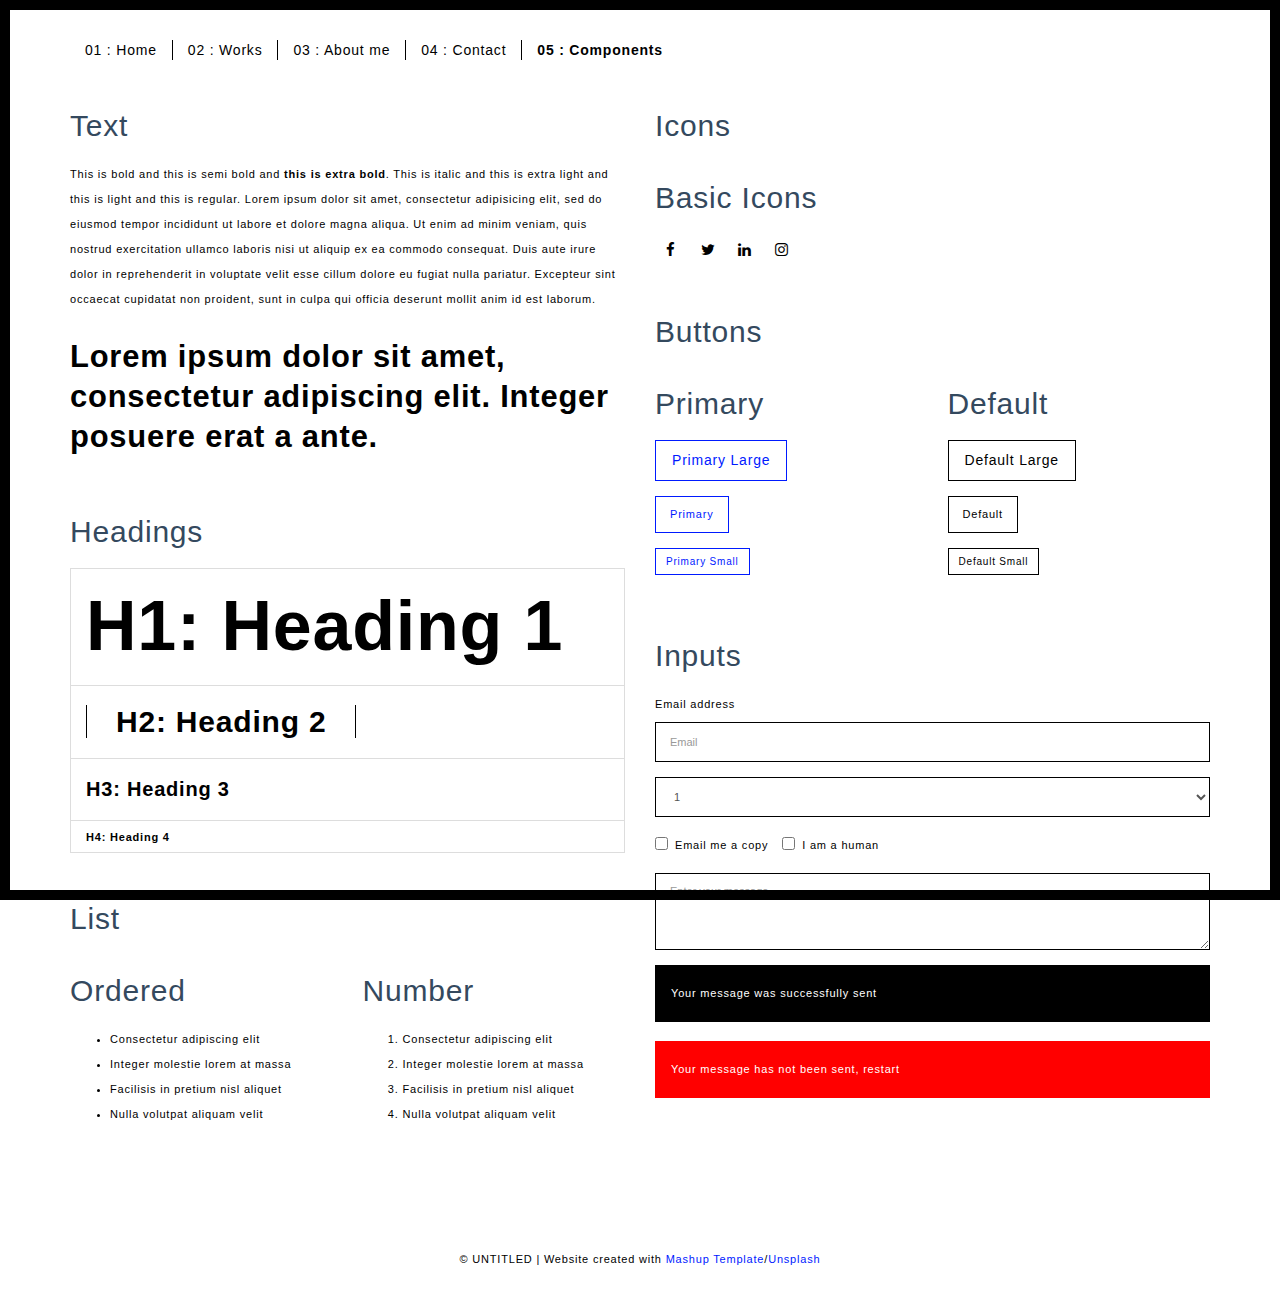
<file: components.html>
<!DOCTYPE html>
<html lang="en">

<head>
  <meta charset="UTF-8">
  <meta content="IE=edge" http-equiv="X-UA-Compatible">
  <meta content="width=device-width,initial-scale=1" name="viewport">
  <meta content="description" name="description">
  <meta name="google" content="notranslate" />
  <meta content="Mashup templates have been developped by Orson.io team" name="author">

  <!-- Disable tap highlight on IE -->
  <meta name="msapplication-tap-highlight" content="no">
  
  <link rel="apple-touch-icon" sizes="180x180" href="./assets/apple-icon-180x180.png">
  <link href="./assets/favicon.ico" rel="icon">

  <title>Title page</title>  

<link href="./main.3f6952e4.css" rel="stylesheet"></head>

<body class="">
<div id="site-border-left"></div>
<div id="site-border-right"></div>
<div id="site-border-top"></div>
<div id="site-border-bottom"></div>
 <!-- Add your content of header -->
<header>
  <nav class="navbar  navbar-fixed-top navbar-default">
    <div class="container">
        <button type="button" class="navbar-toggle collapsed" data-toggle="collapse" data-target="#navbar-collapse" aria-expanded="false">
          <span class="sr-only">Toggle navigation</span>
          <span class="icon-bar"></span>
          <span class="icon-bar"></span>
          <span class="icon-bar"></span>
        </button>

      <div class="collapse navbar-collapse" id="navbar-collapse">
        <ul class="nav navbar-nav ">
          <li><a href="./index.html" title="">01 : Home</a></li>
          <li><a href="./works.html" title="">02 : Works</a></li>
          <li><a href="./about.html" title="">03 : About me</a></li>
          <li><a href="./contact.html" title="">04 : Contact</a></li>
          <li><a href="./components.html" title="">05 : Components</a></li>
        </ul>


      </div> 
    </div>
  </nav>
</header>

<div class="section-container">
  
<!-- Add your site or app content here -->
  <div class="container">
    <div class="row">
      <div class="col-xs-12 col-md-6">

        <div class="template-example">
          <h2 class="template-title-example">Text</h2>
          <p>This is bold and this is semi bold and <b>this is extra bold</b>. This is italic and this is extra light and this is light
          and this is regular. Lorem ipsum dolor sit amet, consectetur adipisicing elit, sed do eiusmod
          tempor incididunt ut labore et dolore magna aliqua. Ut enim ad minim veniam,
          quis nostrud exercitation ullamco laboris nisi ut aliquip ex ea commodo
          consequat. Duis aute irure dolor in reprehenderit in voluptate velit esse
          cillum dolore eu fugiat nulla pariatur. Excepteur sint occaecat cupidatat non
          proident, sunt in culpa qui officia deserunt mollit anim id est laborum.

          <blockquote>
            <p>Lorem ipsum dolor sit amet, consectetur adipiscing elit. Integer posuere erat a ante.</p>
          </blockquote>
          
          </p>
        </div>

        <div class="template-example">
          <h2 class="template-title-example">Headings</h2>
          
          <table class="table table-bordered">
            <tr><td><h1>H1: Heading 1</h1></td></tr>
            <tr><td><h2>H2: Heading 2</h2></td></tr>
            <tr><td><h3>H3: Heading 3</h3></td></tr>
            <tr><td><h4>H4: Heading 4</h4></td></tr>
          </table>
          
        </div>

        
        <div class="template-example">
          <h2 class="template-title-example">List</h2>
          <div class="row">
            <div class="col-md-6">
              <h3 class="template-title-example">Ordered</h3>
              <ul>
                <li>Consectetur adipiscing elit</li>
                <li>Integer molestie lorem at massa</li>
                <li>Facilisis in pretium nisl aliquet</li>
                <li>Nulla volutpat aliquam velit</li>
              </ul>
            </div>
            <div class="col-md-6">
              <h3 class="template-title-example">Number</h3>
              <ol>
                <li>Consectetur adipiscing elit</li>
                <li>Integer molestie lorem at massa</li>
                <li>Facilisis in pretium nisl aliquet</li>
                <li>Nulla volutpat aliquam velit</li>
              </ol>
            </div>
          </div>
        </div>
        
      </div>

      <div class="col-xs-12 col-md-6">
        <div class="template-example">
          <h2 class="template-title-example">Icons</h2>
          
          <div class="row">
            
            <div class="col-md-6">
               <h3 class="template-title-example">Basic Icons</h2>
                <ul class="list-icons">
                  <li>
                    <span class="fa-icon">
                      <i class="fa fa-facebook"></i>
                    </span>
                  </li>
                  <li>
                    <span class="fa-icon">
                      <i class="fa fa-twitter"></i>
                    </span>
                  </li>
                  <li>
                    <span class="fa-icon">
                      <i class="fa fa-linkedin"></i>
                    </span>
                  </li>
                  <li>
                    <span class="fa-icon">
                      <i class="fa fa-instagram"></i>
                    </span>
                  </li>
                </ul>
            </div>

          </div>


          


        </div>

        <div class="template-example">
          <h2 class="template-title-example">Buttons</h2>
          <div class="row">
            <div class="col-md-6">
              <h3 class="template-title-example">Primary</h2>
              <div class="row">
                  <div class="col-md-6">
                  <p><a href="" class="btn btn-primary btn-lg">Primary Large</a></p>
                  <p><a href="" class="btn btn-primary">Primary </a></p>
                  <p><a href="" class="btn btn-primary btn-sm">Primary Small</a></p>
                </div>
              </div>

              
            </div>

            <div class="col-md-6">
              <h3 class="template-title-example">Default</h2>
              <div class="row">
                  <div class="col-md-6">
                  <p><a href="" class="btn btn-default btn-lg">Default Large</a></p>
                  <p><a href="" class="btn btn-default">Default </a></p>
                  <p><a href="" class="btn btn-default btn-sm">Default Small</a></p>
                </div>
              </div>

            </div>
          </div>
        </div>
        
        <div class="template-example">
          <h2 class="template-title-example">Inputs</h2>

            <div class="form-group">
              <label for="exampleInputEmail1">Email address</label>
              <input type="email" class="form-control" id="exampleInputEmail1" placeholder="Email">
            </div>

            <div class="form-group">
              <select class="form-control">
                <option>1</option>
                <option>2</option>
                <option>3</option>
                <option>4</option>
                <option>5</option>
              </select>
            </div>

            <div class="form-group">
              <label class="checkbox-inline">
                <input 
                type="checkbox" id="inlineCheckbox1" value="option1"> Email me a copy
              </label>
              <label class="checkbox-inline">
                <input type="checkbox" id="inlineCheckbox2" value="option2"> I am a human
              </label>
            </div>

            <div class="form-group">
              <textarea class="form-control" rows="3" placeholder="Enter your message"></textarea>
            </div>
            
            <div class="alert alert-success" role="alert">Your message was successfully sent</div>
            <div class="alert alert-danger" role="alert">Your message has not been sent, restart</div>
        </div>




      </div>
    </div>
  </div>
</div>

<footer class="footer-container text-center">
  <div class="container">
    <div class="row">
      <div class="col-xs-12">
        <p>© UNTITLED | Website created with <a href="http://www.mashup-template.com/" title="Create website with free html template">Mashup Template</a>/<a href="https://www.unsplash.com/" title="Beautiful Free Images">Unsplash</a></p>
      </div>
    </div>
  </div>
</footer>

<script>
  document.addEventListener("DOMContentLoaded", function (event) {
     navActivePage();
  });
</script>

<!-- Google Analytics: change UA-XXXXX-X to be your site's ID 

<script>
  (function (i, s, o, g, r, a, m) {
    i['GoogleAnalyticsObject'] = r; i[r] = i[r] || function () {
      (i[r].q = i[r].q || []).push(arguments)
    }, i[r].l = 1 * new Date(); a = s.createElement(o),
      m = s.getElementsByTagName(o)[0]; a.async = 1; a.src = g; m.parentNode.insertBefore(a, m)
  })(window, document, 'script', '//www.google-analytics.com/analytics.js', 'ga');
  ga('create', 'UA-XXXXX-X', 'auto');
  ga('send', 'pageview');
</script>

--> <script type="text/javascript" src="./main.70a66962.js"></script></body>

</html>
</file>
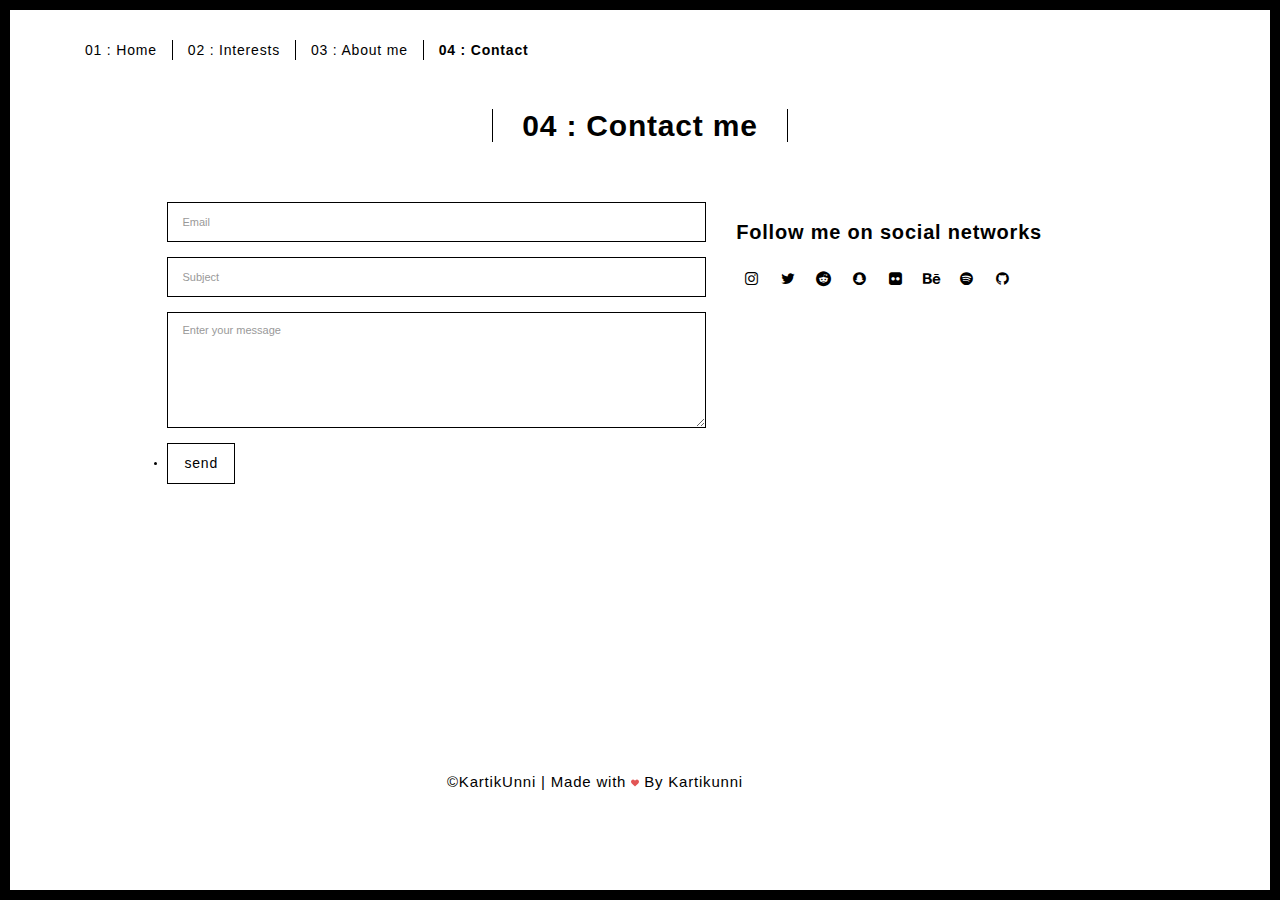
<file: contact.html>
<!DOCTYPE html>
<html lang="en">

<head>
  <meta charset="UTF-8">
  <meta content="IE=edge" http-equiv="X-UA-Compatible">
  <meta content="width=device-width,initial-scale=1" name="viewport">
  <meta content="description" name="description">
  <meta name="google" content="notranslate" />
  <meta content="Mashup templates have been developped by Orson.io team" name="author">

  <meta name="msapplication-tap-highlight" content="no">
  
  <link rel="apple-touch-icon" sizes="180x180" href="./assets/apple-icon-180x180.png">
  <link href="./assets/images/atom_icon_182535.ico" rel="icon">

  <title>Kartik Unni</title>   

<link href="./main.3f6952e4.css" rel="stylesheet"></head>

<body class="">
<div id="site-border-left"></div>
<div id="site-border-right"></div>
<div id="site-border-top"></div>
<div id="site-border-bottom"></div>
<header>
  <nav class="navbar  navbar-fixed-top navbar-default">
    <div class="container">
        <button type="button" class="navbar-toggle collapsed" data-toggle="collapse" data-target="#navbar-collapse" aria-expanded="false">
          <span class="sr-only">Toggle navigation</span>
          <span class="icon-bar"></span>
          <span class="icon-bar"></span>
          <span class="icon-bar"></span>
        </button>

      <div class="collapse navbar-collapse" id="navbar-collapse">
        <ul class="nav navbar-nav ">
          <li><a href="./index.html" title="">01 : Home</a></li>
          <li><a href="./works.html" title="">02 : Interests</a></li>
          <li><a href="./about.html" title="">03 : About me</a></li>
          <li><a href="./contact.html" title="">04 : Contact</a></li>
        </ul>


      </div> 
    </div>
  </nav>
</header>

<div class="section-container">
    <div class="container">
      <div class="row">
        <div class="col-xs-12">
          <div class="section-container-spacer text-center">
            <h1 class="h2">04 : Contact me</h1>
          </div>
          
          <div class="row">
            <div class="col-md-10 col-md-offset-1">
                  <div class="row">
                    <div class="col-md-7">
                      <div class="form-group">
                        <input type="email" class="form-control" id="email" placeholder="Email">
                      </div>
                      <div class="form-group">
                        <input type="text" class="form-control" id="subject" placeholder="Subject">
                      </div>
                      <div class="form-group">
                        <textarea class="form-control" rows="5" placeholder="Enter your message"></textarea>
                      </div>
                      <li><a href="./thank.html" class="btn btn-default btn-lg">send</a></li>
                    </label>
                    </div>
                    <div class="col-md-5 address-container">
                      <h3>Follow me on social networks</h3>
                      <a href="https://www.instagram.com/kartik_unni/" title="" class="fa-icon">
                        <i class="fa fa-instagram"></i>
                      </a>
                      <a href="https://twitter.com/UnniKartik" title="" class="fa-icon">
                        <i class="fa fa-twitter"></i>
                      </a>
                      <a href="https://www.reddit.com/user/duskylantern" title="" class="fa-icon">
                        <i class="fa fa-reddit"></i>
                      </a>
                      <a href="https://www.snapchat.com/add/kartikunni" title="" class="fa-icon">
                        <i class="fa fa-snapchat"></i>
                      </a>
                      <a href="https://www.flickr.com/photos/kartikunni/" title="" class="fa-icon">
                        <i class="fa fa-flickr"></i>
                      </a>
                      <a href="https://www.behance.net/kartikunni" title="" class="fa-icon">
                        <i class="fa fa-behance"></i>
                      </a>
                      <a href="https://open.spotify.com/user/1q0ihfz11oj2hg8ve3vbgn610?si=765a4ee84a8d4b6d" title="" class="fa-icon">
                        <i class="fa fa-spotify"></i>
                      </a>
                    </a>
                    <a href="https://github.com/KARTIKUNNI" title="" class="fa-icon">
                      <i class="fa fa-github"></i>

                    </div>
                  </div>
                </form>
            </div>

          </div>
         
       </div>
      </div>
    </div>
  </div>


<footer class="footer-container text-center">
  <div class="container">
    <div class="row">
      <div class="col-xs-12">
        
      <div class="col-xs-12">
        <p>©KartikUnni | Made with <svg viewBox="0 0 1792 1792" preserveAspectRatio="xMidYMid meet" xmlns="http://www.w3.org/2000/svg" style="height: 0.8rem;"><path d="M896 1664q-26 0-44-18l-624-602q-10-8-27.5-26T145 952.5 77 855 23.5 734 0 596q0-220 127-344t351-124q62 0 126.5 21.5t120 58T820 276t76 68q36-36 76-68t95.5-68.5 120-58T1314 128q224 0 351 124t127 344q0 221-229 450l-623 600q-18 18-44 18z" fill="#e25555"></path></svg> By Kartikunni
      </div>
    </div>
  </div>
</footer>

<script>
  document.addEventListener("DOMContentLoaded", function (event) {
     navActivePage();
  });
</script>

<!-- Google Analytics: change UA-XXXXX-X to be your site's ID 

<script>
  (function (i, s, o, g, r, a, m) {
    i['GoogleAnalyticsObject'] = r; i[r] = i[r] || function () {
      (i[r].q = i[r].q || []).push(arguments)
    }, i[r].l = 1 * new Date(); a = s.createElement(o),
      m = s.getElementsByTagName(o)[0]; a.async = 1; a.src = g; m.parentNode.insertBefore(a, m)
  })(window, document, 'script', '//www.google-analytics.com/analytics.js', 'ga');
  ga('create', 'UA-XXXXX-X', 'auto');
  ga('send', 'pageview');
</script>

--> <script type="text/javascript" src="./main.70a66962.js"></script></body>

</html>
</file>
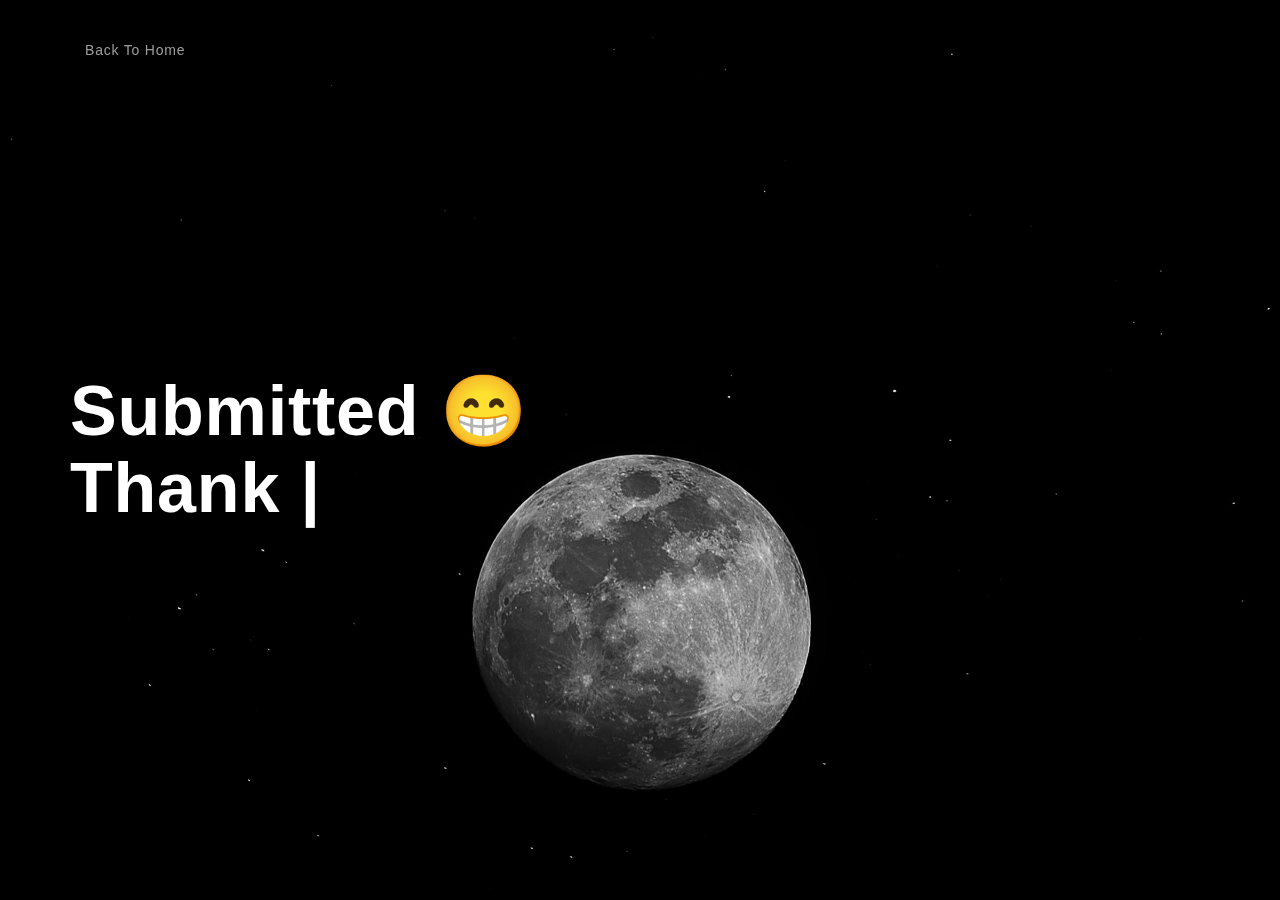
<file: thank.html>
<!DOCTYPE html>
<html lang="en">

<head>
  <meta charset="UTF-8">
  <meta content="IE=edge" http-equiv="X-UA-Compatible">
  <meta content="width=device-width,initial-scale=1" name="viewport">
  <meta content="description" name="description">
  <meta name="google" content="notranslate" />

  
  <link href="./assets/images/atom_icon_182535.ico" rel="icon">

  <title>Kartik Unni</title>

<link href="./main.3f6952e4.css" rel="stylesheet"></head>

<body class="minimal">
<div id="site-border-left"></div>
<div id="site-border-right"></div>
<div id="site-border-top"></div>
<div id="site-border-bottom"></div>
<!-- Add your content of header -->
<header>
  <nav class="navbar  navbar-fixed-top navbar-inverse">
    <div class="container">
        <button type="button" class="navbar-toggle collapsed" data-toggle="collapse" data-target="#navbar-collapse" aria-expanded="false">
          <span class="sr-only">Toggle navigation</span>
          <span class="icon-bar"></span>
          <span class="icon-bar"></span>
          <span class="icon-bar"></span>
        </button>

      <div class="collapse navbar-collapse" id="navbar-collapse">
        <ul class="nav navbar-nav ">
          <li><a href="./index.html" >Back To Home</a></li>
        </ul>


      </div> 
    </div>
  </nav>
</header>
  <div class="hero-full-container background-image-container white-text-container" style="background-image: url('./assets/images/alexander-andrews-vGCErDhrc3E-unsplash.jpg')">
    <div class="container">
      <div class="row">
        <div class="col-xs-12">
          <div class="hero-full-wrapper">
            <div class="text-content">
                <span style='font-size:100px;'></span>
                <h1>Submitted &#x1F601;<br>
                <span id="typed-strings">
                  <span>Thank You</span>
                  <span>Merci</span>
                  <span>Dank u</span>
                  <span>ありがとうございます</span>
                  <span>Gracias</span>
                  <span>Dankie</span>   
                  <span>شكرا لك</span>
                  <span>Благодаря</span>
                  <span>谢谢你</span>
                  <span>Hvala</span>
                  <span>Ευχαριστώ</span>
                  <span>תודה</span>
                  <span>धन्यवाद</span>
                  <span>Спасибо</span>
                  <span>Дякую</span>
                  <span>Tack</span>
                </span>
                <span id="typed"></span>
              </h1>
            </div>
          </div>
        </div>
      </div>
    </div>
  </div>

<script>
  document.addEventListener("DOMContentLoaded", function (event) {
     type();
     movingBackgroundImage();
  });
</script>

<script type="text/javascript" src="./main.70a66962.js"></script></body>

</html>
</file>
<file: main.3f6952e4.css>
@import url(http://www.apple.com/wss/fonts/SF-Pro-Display/v1/sf-pro-display_ultralight.woff);@import url(https://maxcdn.bootstrapcdn.com/font-awesome/4.7.0/css/font-awesome.min.css);/*!
 * Bootstrap v3.3.7 (http://getbootstrap.com)
 * Copyright 2011-2016 Twitter, Inc.
 * Licensed under MIT (https://github.com/twbs/bootstrap/blob/master/LICENSE)
 */
/*! normalize.css v3.0.3 | MIT License | github.com/necolas/normalize.css */html{font-family:sans-serif;-ms-text-size-adjust:100%;-webkit-text-size-adjust:100%}body{margin:0}article,aside,details,figcaption,figure,footer,header,hgroup,main,menu,nav,section,summary{display:block}audio,canvas,progress,video{display:inline-block;vertical-align:baseline}audio:not([controls]){display:none;height:0}[hidden],template{display:none}a{background-color:transparent}a:active,a:hover{outline:0}abbr[title]{border-bottom:1px dotted}b,strong{font-weight:700}dfn{font-style:italic}h1{font-size:2em;margin:.67em 0}mark{background:#ff0;color:#000}small{font-size:80%}sub,sup{font-size:75%;line-height:0;position:relative;vertical-align:baseline}sup{top:-.5em}sub{bottom:-.25em}img{border:0}svg:not(:root){overflow:hidden}figure{margin:1em 40px}hr{box-sizing:content-box;height:0}pre{overflow:auto}code,kbd,pre,samp{font-family:monospace,monospace;font-size:1em}button,input,optgroup,select,textarea{color:inherit;font:inherit;margin:0}button{overflow:visible}button,select{text-transform:none}button,html input[type=button],input[type=reset],input[type=submit]{-webkit-appearance:button;cursor:pointer}button[disabled],html input[disabled]{cursor:default}button::-moz-focus-inner,input::-moz-focus-inner{border:0;padding:0}input{line-height:normal}input[type=checkbox],input[type=radio]{box-sizing:border-box;padding:0}input[type=number]::-webkit-inner-spin-button,input[type=number]::-webkit-outer-spin-button{height:auto}input[type=search]{-webkit-appearance:textfield;box-sizing:content-box}input[type=search]::-webkit-search-cancel-button,input[type=search]::-webkit-search-decoration{-webkit-appearance:none}fieldset{border:1px solid silver;margin:0 2px;padding:.35em .625em .75em}textarea{overflow:auto}optgroup{font-weight:700}table{border-collapse:collapse;border-spacing:0}td,th{padding:0}

/*! Source: https://github.com/h5bp/html5-boilerplate/blob/master/src/css/main.css */@media print{*,:after,:before{background:transparent!important;color:#000!important;box-shadow:none!important;text-shadow:none!important}a,a:visited{text-decoration:underline}a[href]:after{content:" (" attr(href) ")"}abbr[title]:after{content:" (" attr(title) ")"}a[href^="#"]:after,a[href^="javascript:"]:after{content:""}blockquote,pre{border:1px solid #999;page-break-inside:avoid}thead{display:table-header-group}img,tr{page-break-inside:avoid}img{max-width:100%!important}h2,h3,p{orphans:3;widows:3}h2,h3{page-break-after:avoid}.navbar{display:none}.btn>.caret,.dropup>.btn>.caret{border-top-color:#000!important}.label{border:1px solid #000}.table{border-collapse:collapse!important}.table td,.table th{background-color:#fff!important}.table-bordered td,.table-bordered th{border:1px solid #ddd!important}}*,:after,:before{-webkit-box-sizing:border-box;-moz-box-sizing:border-box;box-sizing:border-box}html{font-size:10px;-webkit-tap-highlight-color:transparent}body{font-family:Roboto Mono,Helvetica,Arial,sans-serif;font-size:11px;line-height:1.78;color:#000;background-color:#fff}button,input,select,textarea{font-family:inherit;font-size:inherit;line-height:inherit}a{color:#001aff;text-decoration:none}a:focus,a:hover{color:#0012b3;text-decoration:underline}a:focus{outline:5px auto -webkit-focus-ring-color;outline-offset:-2px}figure{margin:0}img{vertical-align:middle}.img-responsive{display:block;max-width:100%;height:auto}.img-rounded{border-radius:0}.img-thumbnail{padding:4px;line-height:1.78;background-color:#fff;border:1px solid #ddd;border-radius:0;-webkit-transition:all .2s ease-in-out;-o-transition:all .2s ease-in-out;transition:all .2s ease-in-out;display:inline-block;max-width:100%;height:auto}.img-circle{border-radius:50%}hr{margin-top:19px;margin-bottom:19px;border:0;border-top:1px solid #eee}.sr-only{position:absolute;width:1px;height:1px;margin:-1px;padding:0;overflow:hidden;clip:rect(0,0,0,0);border:0}.sr-only-focusable:active,.sr-only-focusable:focus{position:static;width:auto;height:auto;margin:0;overflow:visible;clip:auto}[role=button]{cursor:pointer}.h1,.h2,.h3,.h4,.h5,.h6,h1,h2,h3,h4,h5,h6{font-family:Roboto Mono,Helvetica,Arial,sans-serif;font-weight:700;line-height:1.1;color:#000}.h1 .small,.h1 small,.h2 .small,.h2 small,.h3 .small,.h3 small,.h4 .small,.h4 small,.h5 .small,.h5 small,.h6 .small,.h6 small,h1 .small,h1 small,h2 .small,h2 small,h3 .small,h3 small,h4 .small,h4 small,h5 .small,h5 small,h6 .small,h6 small{font-weight:400;line-height:1;color:#777}.h1,.h2,.h3,h1,h2,h3{margin-top:19px;margin-bottom:9.5px}.h1 .small,.h1 small,.h2 .small,.h2 small,.h3 .small,.h3 small,h1 .small,h1 small,h2 .small,h2 small,h3 .small,h3 small{font-size:65%}.h4,.h5,.h6,h4,h5,h6{margin-top:9.5px;margin-bottom:9.5px}.h4 .small,.h4 small,.h5 .small,.h5 small,.h6 .small,.h6 small,h4 .small,h4 small,h5 .small,h5 small,h6 .small,h6 small{font-size:75%}.h1,h1{font-size:70px}.h2,h2{font-size:30px}.h3,h3{font-size:20px}.h4,.h5,h4,h5{font-size:11px}.h6,h6{font-size:10px}p{margin:0 0 9.5px}.lead{margin-bottom:19px;font-size:12px;font-weight:300;line-height:1.4}@media (min-width:768px){.lead{font-size:16.5px}}.small,small{font-size:90%}.mark,mark{background-color:#fcf8e3;padding:.2em}.text-left{text-align:left}.text-right{text-align:right}.text-center{text-align:center}.text-justify{text-align:justify}.text-nowrap{white-space:nowrap}.text-lowercase{text-transform:lowercase}.initialism,.text-uppercase{text-transform:uppercase}.text-capitalize{text-transform:capitalize}.text-muted{color:#777}.text-primary{color:#001aff}a.text-primary:focus,a.text-primary:hover{color:#0015cc}.text-success{color:#fff}a.text-success:focus,a.text-success:hover{color:#e6e6e6}.text-info{color:#31708f}a.text-info:focus,a.text-info:hover{color:#245269}.text-warning{color:#8a6d3b}a.text-warning:focus,a.text-warning:hover{color:#66512c}.text-danger{color:#fff}a.text-danger:focus,a.text-danger:hover{color:#e6e6e6}.bg-primary{color:#fff;background-color:#001aff}a.bg-primary:focus,a.bg-primary:hover{background-color:#0015cc}.bg-success,a.bg-success:focus,a.bg-success:hover{background-color:#000}.bg-info{background-color:#d9edf7}a.bg-info:focus,a.bg-info:hover{background-color:#afd9ee}.bg-warning{background-color:#fcf8e3}a.bg-warning:focus,a.bg-warning:hover{background-color:#f7ecb5}.bg-danger{background-color:red}a.bg-danger:focus,a.bg-danger:hover{background-color:#c00}.page-header{padding-bottom:8.5px;margin:38px 0 19px;border-bottom:1px solid #eee}ol,ul{margin-top:0;margin-bottom:9.5px}ol ol,ol ul,ul ol,ul ul{margin-bottom:0}.list-inline,.list-unstyled{padding-left:0;list-style:none}.list-inline{margin-left:-5px}.list-inline>li{display:inline-block;padding-left:5px;padding-right:5px}dl{margin-top:0;margin-bottom:19px}dd,dt{line-height:1.78}dt{font-weight:700}dd{margin-left:0}.dl-horizontal dd:after,.dl-horizontal dd:before{content:" ";display:table}.dl-horizontal dd:after{clear:both}@media (min-width:768px){.dl-horizontal dt{float:left;width:160px;clear:left;text-align:right;overflow:hidden;text-overflow:ellipsis;white-space:nowrap}.dl-horizontal dd{margin-left:180px}}abbr[data-original-title],abbr[title]{cursor:help;border-bottom:1px dotted #777}.initialism{font-size:90%}blockquote{padding:9.5px 19px;margin:0 0 19px;font-size:13.75px;border-left:5px solid #eee}blockquote ol:last-child,blockquote p:last-child,blockquote ul:last-child{margin-bottom:0}blockquote .small,blockquote footer,blockquote small{display:block;font-size:80%;line-height:1.78;color:#777}blockquote .small:before,blockquote footer:before,blockquote small:before{content:"\2014   \A0"}.blockquote-reverse,blockquote.pull-right{padding-right:15px;padding-left:0;border-right:5px solid #eee;border-left:0;text-align:right}.blockquote-reverse .small:before,.blockquote-reverse footer:before,.blockquote-reverse small:before,blockquote.pull-right .small:before,blockquote.pull-right footer:before,blockquote.pull-right small:before{content:""}.blockquote-reverse .small:after,.blockquote-reverse footer:after,.blockquote-reverse small:after,blockquote.pull-right .small:after,blockquote.pull-right footer:after,blockquote.pull-right small:after{content:"\A0   \2014"}address{margin-bottom:19px;font-style:normal;line-height:1.78}code,kbd,pre,samp{font-family:Menlo,Monaco,Consolas,Courier New,monospace}code{color:#c7254e;background-color:#f9f2f4}code,kbd{padding:2px 4px;font-size:90%;border-radius:0}kbd{color:#fff;background-color:#333;box-shadow:inset 0 -1px 0 rgba(0,0,0,.25)}kbd kbd{padding:0;font-size:100%;font-weight:700;box-shadow:none}pre{display:block;padding:9px;margin:0 0 9.5px;font-size:10px;line-height:1.78;word-break:break-all;word-wrap:break-word;color:#333;background-color:#f5f5f5;border:1px solid #ccc;border-radius:0}pre code{padding:0;font-size:inherit;color:inherit;white-space:pre-wrap;background-color:transparent;border-radius:0}.pre-scrollable{max-height:340px;overflow-y:scroll}.container{margin-right:auto;margin-left:auto;padding-left:15px;padding-right:15px}.container:after,.container:before{content:" ";display:table}.container:after{clear:both}@media (min-width:768px){.container{width:750px}}@media (min-width:992px){.container{width:970px}}@media (min-width:1200px){.container{width:1170px}}.container-fluid{margin-right:auto;margin-left:auto;padding-left:15px;padding-right:15px}.container-fluid:after,.container-fluid:before{content:" ";display:table}.container-fluid:after{clear:both}.row{margin-left:-15px;margin-right:-15px}.row:after,.row:before{content:" ";display:table}.row:after{clear:both}.col-lg-1,.col-lg-2,.col-lg-3,.col-lg-4,.col-lg-5,.col-lg-6,.col-lg-7,.col-lg-8,.col-lg-9,.col-lg-10,.col-lg-11,.col-lg-12,.col-md-1,.col-md-2,.col-md-3,.col-md-4,.col-md-5,.col-md-6,.col-md-7,.col-md-8,.col-md-9,.col-md-10,.col-md-11,.col-md-12,.col-sm-1,.col-sm-2,.col-sm-3,.col-sm-4,.col-sm-5,.col-sm-6,.col-sm-7,.col-sm-8,.col-sm-9,.col-sm-10,.col-sm-11,.col-sm-12,.col-xs-1,.col-xs-2,.col-xs-3,.col-xs-4,.col-xs-5,.col-xs-6,.col-xs-7,.col-xs-8,.col-xs-9,.col-xs-10,.col-xs-11,.col-xs-12{position:relative;min-height:1px;padding-left:15px;padding-right:15px}.col-xs-1,.col-xs-2,.col-xs-3,.col-xs-4,.col-xs-5,.col-xs-6,.col-xs-7,.col-xs-8,.col-xs-9,.col-xs-10,.col-xs-11,.col-xs-12{float:left}.col-xs-1{width:8.33333%}.col-xs-2{width:16.66667%}.col-xs-3{width:25%}.col-xs-4{width:33.33333%}.col-xs-5{width:41.66667%}.col-xs-6{width:50%}.col-xs-7{width:58.33333%}.col-xs-8{width:66.66667%}.col-xs-9{width:75%}.col-xs-10{width:83.33333%}.col-xs-11{width:91.66667%}.col-xs-12{width:100%}.col-xs-pull-0{right:auto}.col-xs-pull-1{right:8.33333%}.col-xs-pull-2{right:16.66667%}.col-xs-pull-3{right:25%}.col-xs-pull-4{right:33.33333%}.col-xs-pull-5{right:41.66667%}.col-xs-pull-6{right:50%}.col-xs-pull-7{right:58.33333%}.col-xs-pull-8{right:66.66667%}.col-xs-pull-9{right:75%}.col-xs-pull-10{right:83.33333%}.col-xs-pull-11{right:91.66667%}.col-xs-pull-12{right:100%}.col-xs-push-0{left:auto}.col-xs-push-1{left:8.33333%}.col-xs-push-2{left:16.66667%}.col-xs-push-3{left:25%}.col-xs-push-4{left:33.33333%}.col-xs-push-5{left:41.66667%}.col-xs-push-6{left:50%}.col-xs-push-7{left:58.33333%}.col-xs-push-8{left:66.66667%}.col-xs-push-9{left:75%}.col-xs-push-10{left:83.33333%}.col-xs-push-11{left:91.66667%}.col-xs-push-12{left:100%}.col-xs-offset-0{margin-left:0}.col-xs-offset-1{margin-left:8.33333%}.col-xs-offset-2{margin-left:16.66667%}.col-xs-offset-3{margin-left:25%}.col-xs-offset-4{margin-left:33.33333%}.col-xs-offset-5{margin-left:41.66667%}.col-xs-offset-6{margin-left:50%}.col-xs-offset-7{margin-left:58.33333%}.col-xs-offset-8{margin-left:66.66667%}.col-xs-offset-9{margin-left:75%}.col-xs-offset-10{margin-left:83.33333%}.col-xs-offset-11{margin-left:91.66667%}.col-xs-offset-12{margin-left:100%}@media (min-width:768px){.col-sm-1,.col-sm-2,.col-sm-3,.col-sm-4,.col-sm-5,.col-sm-6,.col-sm-7,.col-sm-8,.col-sm-9,.col-sm-10,.col-sm-11,.col-sm-12{float:left}.col-sm-1{width:8.33333%}.col-sm-2{width:16.66667%}.col-sm-3{width:25%}.col-sm-4{width:33.33333%}.col-sm-5{width:41.66667%}.col-sm-6{width:50%}.col-sm-7{width:58.33333%}.col-sm-8{width:66.66667%}.col-sm-9{width:75%}.col-sm-10{width:83.33333%}.col-sm-11{width:91.66667%}.col-sm-12{width:100%}.col-sm-pull-0{right:auto}.col-sm-pull-1{right:8.33333%}.col-sm-pull-2{right:16.66667%}.col-sm-pull-3{right:25%}.col-sm-pull-4{right:33.33333%}.col-sm-pull-5{right:41.66667%}.col-sm-pull-6{right:50%}.col-sm-pull-7{right:58.33333%}.col-sm-pull-8{right:66.66667%}.col-sm-pull-9{right:75%}.col-sm-pull-10{right:83.33333%}.col-sm-pull-11{right:91.66667%}.col-sm-pull-12{right:100%}.col-sm-push-0{left:auto}.col-sm-push-1{left:8.33333%}.col-sm-push-2{left:16.66667%}.col-sm-push-3{left:25%}.col-sm-push-4{left:33.33333%}.col-sm-push-5{left:41.66667%}.col-sm-push-6{left:50%}.col-sm-push-7{left:58.33333%}.col-sm-push-8{left:66.66667%}.col-sm-push-9{left:75%}.col-sm-push-10{left:83.33333%}.col-sm-push-11{left:91.66667%}.col-sm-push-12{left:100%}.col-sm-offset-0{margin-left:0}.col-sm-offset-1{margin-left:8.33333%}.col-sm-offset-2{margin-left:16.66667%}.col-sm-offset-3{margin-left:25%}.col-sm-offset-4{margin-left:33.33333%}.col-sm-offset-5{margin-left:41.66667%}.col-sm-offset-6{margin-left:50%}.col-sm-offset-7{margin-left:58.33333%}.col-sm-offset-8{margin-left:66.66667%}.col-sm-offset-9{margin-left:75%}.col-sm-offset-10{margin-left:83.33333%}.col-sm-offset-11{margin-left:91.66667%}.col-sm-offset-12{margin-left:100%}}@media (min-width:992px){.col-md-1,.col-md-2,.col-md-3,.col-md-4,.col-md-5,.col-md-6,.col-md-7,.col-md-8,.col-md-9,.col-md-10,.col-md-11,.col-md-12{float:left}.col-md-1{width:8.33333%}.col-md-2{width:16.66667%}.col-md-3{width:25%}.col-md-4{width:33.33333%}.col-md-5{width:41.66667%}.col-md-6{width:50%}.col-md-7{width:58.33333%}.col-md-8{width:66.66667%}.col-md-9{width:75%}.col-md-10{width:83.33333%}.col-md-11{width:91.66667%}.col-md-12{width:100%}.col-md-pull-0{right:auto}.col-md-pull-1{right:8.33333%}.col-md-pull-2{right:16.66667%}.col-md-pull-3{right:25%}.col-md-pull-4{right:33.33333%}.col-md-pull-5{right:41.66667%}.col-md-pull-6{right:50%}.col-md-pull-7{right:58.33333%}.col-md-pull-8{right:66.66667%}.col-md-pull-9{right:75%}.col-md-pull-10{right:83.33333%}.col-md-pull-11{right:91.66667%}.col-md-pull-12{right:100%}.col-md-push-0{left:auto}.col-md-push-1{left:8.33333%}.col-md-push-2{left:16.66667%}.col-md-push-3{left:25%}.col-md-push-4{left:33.33333%}.col-md-push-5{left:41.66667%}.col-md-push-6{left:50%}.col-md-push-7{left:58.33333%}.col-md-push-8{left:66.66667%}.col-md-push-9{left:75%}.col-md-push-10{left:83.33333%}.col-md-push-11{left:91.66667%}.col-md-push-12{left:100%}.col-md-offset-0{margin-left:0}.col-md-offset-1{margin-left:8.33333%}.col-md-offset-2{margin-left:16.66667%}.col-md-offset-3{margin-left:25%}.col-md-offset-4{margin-left:33.33333%}.col-md-offset-5{margin-left:41.66667%}.col-md-offset-6{margin-left:50%}.col-md-offset-7{margin-left:58.33333%}.col-md-offset-8{margin-left:66.66667%}.col-md-offset-9{margin-left:75%}.col-md-offset-10{margin-left:83.33333%}.col-md-offset-11{margin-left:91.66667%}.col-md-offset-12{margin-left:100%}}@media (min-width:1200px){.col-lg-1,.col-lg-2,.col-lg-3,.col-lg-4,.col-lg-5,.col-lg-6,.col-lg-7,.col-lg-8,.col-lg-9,.col-lg-10,.col-lg-11,.col-lg-12{float:left}.col-lg-1{width:8.33333%}.col-lg-2{width:16.66667%}.col-lg-3{width:25%}.col-lg-4{width:33.33333%}.col-lg-5{width:41.66667%}.col-lg-6{width:50%}.col-lg-7{width:58.33333%}.col-lg-8{width:66.66667%}.col-lg-9{width:75%}.col-lg-10{width:83.33333%}.col-lg-11{width:91.66667%}.col-lg-12{width:100%}.col-lg-pull-0{right:auto}.col-lg-pull-1{right:8.33333%}.col-lg-pull-2{right:16.66667%}.col-lg-pull-3{right:25%}.col-lg-pull-4{right:33.33333%}.col-lg-pull-5{right:41.66667%}.col-lg-pull-6{right:50%}.col-lg-pull-7{right:58.33333%}.col-lg-pull-8{right:66.66667%}.col-lg-pull-9{right:75%}.col-lg-pull-10{right:83.33333%}.col-lg-pull-11{right:91.66667%}.col-lg-pull-12{right:100%}.col-lg-push-0{left:auto}.col-lg-push-1{left:8.33333%}.col-lg-push-2{left:16.66667%}.col-lg-push-3{left:25%}.col-lg-push-4{left:33.33333%}.col-lg-push-5{left:41.66667%}.col-lg-push-6{left:50%}.col-lg-push-7{left:58.33333%}.col-lg-push-8{left:66.66667%}.col-lg-push-9{left:75%}.col-lg-push-10{left:83.33333%}.col-lg-push-11{left:91.66667%}.col-lg-push-12{left:100%}.col-lg-offset-0{margin-left:0}.col-lg-offset-1{margin-left:8.33333%}.col-lg-offset-2{margin-left:16.66667%}.col-lg-offset-3{margin-left:25%}.col-lg-offset-4{margin-left:33.33333%}.col-lg-offset-5{margin-left:41.66667%}.col-lg-offset-6{margin-left:50%}.col-lg-offset-7{margin-left:58.33333%}.col-lg-offset-8{margin-left:66.66667%}.col-lg-offset-9{margin-left:75%}.col-lg-offset-10{margin-left:83.33333%}.col-lg-offset-11{margin-left:91.66667%}.col-lg-offset-12{margin-left:100%}}table{background-color:transparent}caption{padding-top:8px;padding-bottom:8px;color:#777}caption,th{text-align:left}.table{width:100%;max-width:100%;margin-bottom:19px}.table>tbody>tr>td,.table>tbody>tr>th,.table>tfoot>tr>td,.table>tfoot>tr>th,.table>thead>tr>td,.table>thead>tr>th{padding:8px;line-height:1.78;vertical-align:top;border-top:1px solid #ddd}.table>thead>tr>th{vertical-align:bottom;border-bottom:2px solid #ddd}.table>caption+thead>tr:first-child>td,.table>caption+thead>tr:first-child>th,.table>colgroup+thead>tr:first-child>td,.table>colgroup+thead>tr:first-child>th,.table>thead:first-child>tr:first-child>td,.table>thead:first-child>tr:first-child>th{border-top:0}.table>tbody+tbody{border-top:2px solid #ddd}.table .table{background-color:#fff}.table-condensed>tbody>tr>td,.table-condensed>tbody>tr>th,.table-condensed>tfoot>tr>td,.table-condensed>tfoot>tr>th,.table-condensed>thead>tr>td,.table-condensed>thead>tr>th{padding:5px}.table-bordered,.table-bordered>tbody>tr>td,.table-bordered>tbody>tr>th,.table-bordered>tfoot>tr>td,.table-bordered>tfoot>tr>th,.table-bordered>thead>tr>td,.table-bordered>thead>tr>th{border:1px solid #ddd}.table-bordered>thead>tr>td,.table-bordered>thead>tr>th{border-bottom-width:2px}.table-striped>tbody>tr:nth-of-type(odd){background-color:#f9f9f9}.table-hover>tbody>tr:hover{background-color:#f5f5f5}table col[class*=col-]{position:static;float:none;display:table-column}table td[class*=col-],table th[class*=col-]{position:static;float:none;display:table-cell}.table>tbody>tr.active>td,.table>tbody>tr.active>th,.table>tbody>tr>td.active,.table>tbody>tr>th.active,.table>tfoot>tr.active>td,.table>tfoot>tr.active>th,.table>tfoot>tr>td.active,.table>tfoot>tr>th.active,.table>thead>tr.active>td,.table>thead>tr.active>th,.table>thead>tr>td.active,.table>thead>tr>th.active{background-color:#f5f5f5}.table-hover>tbody>tr.active:hover>td,.table-hover>tbody>tr.active:hover>th,.table-hover>tbody>tr:hover>.active,.table-hover>tbody>tr>td.active:hover,.table-hover>tbody>tr>th.active:hover{background-color:#e8e8e8}.table-hover>tbody>tr.success:hover>td,.table-hover>tbody>tr.success:hover>th,.table-hover>tbody>tr:hover>.success,.table-hover>tbody>tr>td.success:hover,.table-hover>tbody>tr>th.success:hover,.table>tbody>tr.success>td,.table>tbody>tr.success>th,.table>tbody>tr>td.success,.table>tbody>tr>th.success,.table>tfoot>tr.success>td,.table>tfoot>tr.success>th,.table>tfoot>tr>td.success,.table>tfoot>tr>th.success,.table>thead>tr.success>td,.table>thead>tr.success>th,.table>thead>tr>td.success,.table>thead>tr>th.success{background-color:#000}.table>tbody>tr.info>td,.table>tbody>tr.info>th,.table>tbody>tr>td.info,.table>tbody>tr>th.info,.table>tfoot>tr.info>td,.table>tfoot>tr.info>th,.table>tfoot>tr>td.info,.table>tfoot>tr>th.info,.table>thead>tr.info>td,.table>thead>tr.info>th,.table>thead>tr>td.info,.table>thead>tr>th.info{background-color:#d9edf7}.table-hover>tbody>tr.info:hover>td,.table-hover>tbody>tr.info:hover>th,.table-hover>tbody>tr:hover>.info,.table-hover>tbody>tr>td.info:hover,.table-hover>tbody>tr>th.info:hover{background-color:#c4e3f3}.table>tbody>tr.warning>td,.table>tbody>tr.warning>th,.table>tbody>tr>td.warning,.table>tbody>tr>th.warning,.table>tfoot>tr.warning>td,.table>tfoot>tr.warning>th,.table>tfoot>tr>td.warning,.table>tfoot>tr>th.warning,.table>thead>tr.warning>td,.table>thead>tr.warning>th,.table>thead>tr>td.warning,.table>thead>tr>th.warning{background-color:#fcf8e3}.table-hover>tbody>tr.warning:hover>td,.table-hover>tbody>tr.warning:hover>th,.table-hover>tbody>tr:hover>.warning,.table-hover>tbody>tr>td.warning:hover,.table-hover>tbody>tr>th.warning:hover{background-color:#faf2cc}.table>tbody>tr.danger>td,.table>tbody>tr.danger>th,.table>tbody>tr>td.danger,.table>tbody>tr>th.danger,.table>tfoot>tr.danger>td,.table>tfoot>tr.danger>th,.table>tfoot>tr>td.danger,.table>tfoot>tr>th.danger,.table>thead>tr.danger>td,.table>thead>tr.danger>th,.table>thead>tr>td.danger,.table>thead>tr>th.danger{background-color:red}.table-hover>tbody>tr.danger:hover>td,.table-hover>tbody>tr.danger:hover>th,.table-hover>tbody>tr:hover>.danger,.table-hover>tbody>tr>td.danger:hover,.table-hover>tbody>tr>th.danger:hover{background-color:#e60000}.table-responsive{overflow-x:auto;min-height:.01%}@media screen and (max-width:767px){.table-responsive{width:100%;margin-bottom:14.25px;overflow-y:hidden;-ms-overflow-style:-ms-autohiding-scrollbar;border:1px solid #ddd}.table-responsive>.table{margin-bottom:0}.table-responsive>.table>tbody>tr>td,.table-responsive>.table>tbody>tr>th,.table-responsive>.table>tfoot>tr>td,.table-responsive>.table>tfoot>tr>th,.table-responsive>.table>thead>tr>td,.table-responsive>.table>thead>tr>th{white-space:nowrap}.table-responsive>.table-bordered{border:0}.table-responsive>.table-bordered>tbody>tr>td:first-child,.table-responsive>.table-bordered>tbody>tr>th:first-child,.table-responsive>.table-bordered>tfoot>tr>td:first-child,.table-responsive>.table-bordered>tfoot>tr>th:first-child,.table-responsive>.table-bordered>thead>tr>td:first-child,.table-responsive>.table-bordered>thead>tr>th:first-child{border-left:0}.table-responsive>.table-bordered>tbody>tr>td:last-child,.table-responsive>.table-bordered>tbody>tr>th:last-child,.table-responsive>.table-bordered>tfoot>tr>td:last-child,.table-responsive>.table-bordered>tfoot>tr>th:last-child,.table-responsive>.table-bordered>thead>tr>td:last-child,.table-responsive>.table-bordered>thead>tr>th:last-child{border-right:0}.table-responsive>.table-bordered>tbody>tr:last-child>td,.table-responsive>.table-bordered>tbody>tr:last-child>th,.table-responsive>.table-bordered>tfoot>tr:last-child>td,.table-responsive>.table-bordered>tfoot>tr:last-child>th{border-bottom:0}}fieldset{margin:0;min-width:0}fieldset,legend{padding:0;border:0}legend{display:block;width:100%;margin-bottom:19px;font-size:16.5px;line-height:inherit;color:#333;border-bottom:1px solid #e5e5e5}label{display:inline-block;max-width:100%;margin-bottom:5px;font-weight:700}input[type=search]{-webkit-box-sizing:border-box;-moz-box-sizing:border-box;box-sizing:border-box}input[type=checkbox],input[type=radio]{margin:4px 0 0;margin-top:1px\9;line-height:normal}input[type=file]{display:block}input[type=range]{display:block;width:100%}select[multiple],select[size]{height:auto}input[type=checkbox]:focus,input[type=file]:focus,input[type=radio]:focus{outline:5px auto -webkit-focus-ring-color;outline-offset:-2px}output{padding-top:9px}.form-control,output{display:block;font-size:11px;line-height:1.78;color:#555}.form-control{width:100%;height:40px;padding:8px 14px;background-color:#fff;background-image:none;border:1px solid #000;border-radius:0;-webkit-box-shadow:inset 0 1px 1px rgba(0,0,0,.075);box-shadow:inset 0 1px 1px rgba(0,0,0,.075);-webkit-transition:border-color .15s ease-in-out,box-shadow .15s ease-in-out;-o-transition:border-color ease-in-out .15s,box-shadow ease-in-out .15s;transition:border-color .15s ease-in-out,box-shadow .15s ease-in-out}.form-control:focus{border-color:#66afe9;-webkit-box-shadow:inset 0 1px 1px rgba(0,0,0,.075),0 0 8px rgba(102,175,233,.6);box-shadow:inset 0 1px 1px rgba(0,0,0,.075),0 0 8px rgba(102,175,233,.6)}.form-control::-moz-placeholder{color:#999;opacity:1}.form-control:-ms-input-placeholder{color:#999}.form-control::-webkit-input-placeholder{color:#999}.form-control::-ms-expand{border:0;background-color:transparent}.form-control[disabled],.form-control[readonly],fieldset[disabled] .form-control{background-color:#eee;opacity:1}.form-control[disabled],fieldset[disabled] .form-control{cursor:not-allowed}textarea.form-control{height:auto}input[type=search]{-webkit-appearance:none}@media screen and (-webkit-min-device-pixel-ratio:0){input[type=date].form-control,input[type=datetime-local].form-control,input[type=month].form-control,input[type=time].form-control{line-height:40px}.input-group-sm>.input-group-btn>input[type=date].btn,.input-group-sm>.input-group-btn>input[type=datetime-local].btn,.input-group-sm>.input-group-btn>input[type=month].btn,.input-group-sm>.input-group-btn>input[type=time].btn,.input-group-sm>input[type=date].form-control,.input-group-sm>input[type=date].input-group-addon,.input-group-sm>input[type=datetime-local].form-control,.input-group-sm>input[type=datetime-local].input-group-addon,.input-group-sm>input[type=month].form-control,.input-group-sm>input[type=month].input-group-addon,.input-group-sm>input[type=time].form-control,.input-group-sm>input[type=time].input-group-addon,.input-group-sm input[type=date],.input-group-sm input[type=datetime-local],.input-group-sm input[type=month],.input-group-sm input[type=time],input[type=date].input-sm,input[type=datetime-local].input-sm,input[type=month].input-sm,input[type=time].input-sm{line-height:27px}.input-group-lg>.input-group-btn>input[type=date].btn,.input-group-lg>.input-group-btn>input[type=datetime-local].btn,.input-group-lg>.input-group-btn>input[type=month].btn,.input-group-lg>.input-group-btn>input[type=time].btn,.input-group-lg>input[type=date].form-control,.input-group-lg>input[type=date].input-group-addon,.input-group-lg>input[type=datetime-local].form-control,.input-group-lg>input[type=datetime-local].input-group-addon,.input-group-lg>input[type=month].form-control,.input-group-lg>input[type=month].input-group-addon,.input-group-lg>input[type=time].form-control,.input-group-lg>input[type=time].input-group-addon,.input-group-lg input[type=date],.input-group-lg input[type=datetime-local],.input-group-lg input[type=month],.input-group-lg input[type=time],input[type=date].input-lg,input[type=datetime-local].input-lg,input[type=month].input-lg,input[type=time].input-lg{line-height:41px}}.form-group{margin-bottom:15px}.checkbox,.radio{position:relative;display:block;margin-top:10px;margin-bottom:10px}.checkbox label,.radio label{min-height:19px;padding-left:20px;margin-bottom:0;font-weight:400;cursor:pointer}.checkbox-inline input[type=checkbox],.checkbox input[type=checkbox],.radio-inline input[type=radio],.radio input[type=radio]{position:absolute;margin-left:-20px;margin-top:4px\9}.checkbox+.checkbox,.radio+.radio{margin-top:-5px}.checkbox-inline,.radio-inline{position:relative;display:inline-block;padding-left:20px;margin-bottom:0;vertical-align:middle;font-weight:400;cursor:pointer}.checkbox-inline+.checkbox-inline,.radio-inline+.radio-inline{margin-top:0;margin-left:10px}.checkbox-inline.disabled,.checkbox.disabled label,.radio-inline.disabled,.radio.disabled label,fieldset[disabled] .checkbox-inline,fieldset[disabled] .checkbox label,fieldset[disabled] .radio-inline,fieldset[disabled] .radio label,fieldset[disabled] input[type=checkbox],fieldset[disabled] input[type=radio],input[type=checkbox].disabled,input[type=checkbox][disabled],input[type=radio].disabled,input[type=radio][disabled]{cursor:not-allowed}.form-control-static{padding-top:9px;padding-bottom:9px;margin-bottom:0;min-height:30px}.form-control-static.input-lg,.form-control-static.input-sm,.input-group-lg>.form-control-static.form-control,.input-group-lg>.form-control-static.input-group-addon,.input-group-lg>.input-group-btn>.form-control-static.btn,.input-group-sm>.form-control-static.form-control,.input-group-sm>.form-control-static.input-group-addon,.input-group-sm>.input-group-btn>.form-control-static.btn{padding-left:0;padding-right:0}.input-group-sm>.form-control,.input-group-sm>.input-group-addon,.input-group-sm>.input-group-btn>.btn,.input-sm{height:27px;padding:5px 10px;font-size:10px;line-height:1.5;border-radius:0}.input-group-sm>.input-group-btn>select.btn,.input-group-sm>select.form-control,.input-group-sm>select.input-group-addon,select.input-sm{height:27px;line-height:27px}.input-group-sm>.input-group-btn>select[multiple].btn,.input-group-sm>.input-group-btn>textarea.btn,.input-group-sm>select[multiple].form-control,.input-group-sm>select[multiple].input-group-addon,.input-group-sm>textarea.form-control,.input-group-sm>textarea.input-group-addon,select[multiple].input-sm,textarea.input-sm{height:auto}.form-group-sm .form-control{height:27px;padding:5px 10px;font-size:10px;line-height:1.5;border-radius:0}.form-group-sm select.form-control{height:27px;line-height:27px}.form-group-sm select[multiple].form-control,.form-group-sm textarea.form-control{height:auto}.form-group-sm .form-control-static{height:27px;min-height:29px;padding:6px 10px;font-size:10px;line-height:1.5}.input-group-lg>.form-control,.input-group-lg>.input-group-addon,.input-group-lg>.input-group-btn>.btn,.input-lg{height:41px;padding:10px 16px;font-size:14px;line-height:1.33333;border-radius:0}.input-group-lg>.input-group-btn>select.btn,.input-group-lg>select.form-control,.input-group-lg>select.input-group-addon,select.input-lg{height:41px;line-height:41px}.input-group-lg>.input-group-btn>select[multiple].btn,.input-group-lg>.input-group-btn>textarea.btn,.input-group-lg>select[multiple].form-control,.input-group-lg>select[multiple].input-group-addon,.input-group-lg>textarea.form-control,.input-group-lg>textarea.input-group-addon,select[multiple].input-lg,textarea.input-lg{height:auto}.form-group-lg .form-control{height:41px;padding:10px 16px;font-size:14px;line-height:1.33333;border-radius:0}.form-group-lg select.form-control{height:41px;line-height:41px}.form-group-lg select[multiple].form-control,.form-group-lg textarea.form-control{height:auto}.form-group-lg .form-control-static{height:41px;min-height:33px;padding:11px 16px;font-size:14px;line-height:1.33333}.has-feedback{position:relative}.has-feedback .form-control{padding-right:50px}.form-control-feedback{position:absolute;top:0;right:0;z-index:2;display:block;width:40px;height:40px;line-height:40px;text-align:center;pointer-events:none}.form-group-lg .form-control+.form-control-feedback,.input-group-lg+.form-control-feedback,.input-group-lg>.form-control+.form-control-feedback,.input-group-lg>.input-group-addon+.form-control-feedback,.input-group-lg>.input-group-btn>.btn+.form-control-feedback,.input-lg+.form-control-feedback{width:41px;height:41px;line-height:41px}.form-group-sm .form-control+.form-control-feedback,.input-group-sm+.form-control-feedback,.input-group-sm>.form-control+.form-control-feedback,.input-group-sm>.input-group-addon+.form-control-feedback,.input-group-sm>.input-group-btn>.btn+.form-control-feedback,.input-sm+.form-control-feedback{width:27px;height:27px;line-height:27px}.has-success .checkbox,.has-success .checkbox-inline,.has-success.checkbox-inline label,.has-success.checkbox label,.has-success .control-label,.has-success .help-block,.has-success .radio,.has-success .radio-inline,.has-success.radio-inline label,.has-success.radio label{color:#fff}.has-success .form-control{border-color:#fff;-webkit-box-shadow:inset 0 1px 1px rgba(0,0,0,.075);box-shadow:inset 0 1px 1px rgba(0,0,0,.075)}.has-success .form-control:focus{border-color:#e6e6e6;-webkit-box-shadow:inset 0 1px 1px rgba(0,0,0,.075),0 0 6px #fff;box-shadow:inset 0 1px 1px rgba(0,0,0,.075),0 0 6px #fff}.has-success .input-group-addon{color:#fff;border-color:#fff;background-color:#000}.has-success .form-control-feedback{color:#fff}.has-warning .checkbox,.has-warning .checkbox-inline,.has-warning.checkbox-inline label,.has-warning.checkbox label,.has-warning .control-label,.has-warning .help-block,.has-warning .radio,.has-warning .radio-inline,.has-warning.radio-inline label,.has-warning.radio label{color:#8a6d3b}.has-warning .form-control{border-color:#8a6d3b;-webkit-box-shadow:inset 0 1px 1px rgba(0,0,0,.075);box-shadow:inset 0 1px 1px rgba(0,0,0,.075)}.has-warning .form-control:focus{border-color:#66512c;-webkit-box-shadow:inset 0 1px 1px rgba(0,0,0,.075),0 0 6px #c0a16b;box-shadow:inset 0 1px 1px rgba(0,0,0,.075),0 0 6px #c0a16b}.has-warning .input-group-addon{color:#8a6d3b;border-color:#8a6d3b;background-color:#fcf8e3}.has-warning .form-control-feedback{color:#8a6d3b}.has-error .checkbox,.has-error .checkbox-inline,.has-error.checkbox-inline label,.has-error.checkbox label,.has-error .control-label,.has-error .help-block,.has-error .radio,.has-error .radio-inline,.has-error.radio-inline label,.has-error.radio label{color:#fff}.has-error .form-control{border-color:#fff;-webkit-box-shadow:inset 0 1px 1px rgba(0,0,0,.075);box-shadow:inset 0 1px 1px rgba(0,0,0,.075)}.has-error .form-control:focus{border-color:#e6e6e6;-webkit-box-shadow:inset 0 1px 1px rgba(0,0,0,.075),0 0 6px #fff;box-shadow:inset 0 1px 1px rgba(0,0,0,.075),0 0 6px #fff}.has-error .input-group-addon{color:#fff;border-color:#fff;background-color:red}.has-error .form-control-feedback{color:#fff}.has-feedback label~.form-control-feedback{top:24px}.has-feedback label.sr-only~.form-control-feedback{top:0}.help-block{display:block;margin-top:5px;margin-bottom:10px;color:#404040}@media (min-width:768px){.form-inline .form-group{display:inline-block;margin-bottom:0;vertical-align:middle}.form-inline .form-control{display:inline-block;width:auto;vertical-align:middle}.form-inline .form-control-static{display:inline-block}.form-inline .input-group{display:inline-table;vertical-align:middle}.form-inline .input-group .form-control,.form-inline .input-group .input-group-addon,.form-inline .input-group .input-group-btn{width:auto}.form-inline .input-group>.form-control{width:100%}.form-inline .control-label{margin-bottom:0;vertical-align:middle}.form-inline .checkbox,.form-inline .radio{display:inline-block;margin-top:0;margin-bottom:0;vertical-align:middle}.form-inline .checkbox label,.form-inline .radio label{padding-left:0}.form-inline .checkbox input[type=checkbox],.form-inline .radio input[type=radio]{position:relative;margin-left:0}.form-inline .has-feedback .form-control-feedback{top:0}}.form-horizontal .checkbox,.form-horizontal .checkbox-inline,.form-horizontal .radio,.form-horizontal .radio-inline{margin-top:0;margin-bottom:0;padding-top:9px}.form-horizontal .checkbox,.form-horizontal .radio{min-height:28px}.form-horizontal .form-group{margin-left:-15px;margin-right:-15px}.form-horizontal .form-group:after,.form-horizontal .form-group:before{content:" ";display:table}.form-horizontal .form-group:after{clear:both}@media (min-width:768px){.form-horizontal .control-label{text-align:right;margin-bottom:0;padding-top:9px}}.form-horizontal .has-feedback .form-control-feedback{right:15px}@media (min-width:768px){.form-horizontal .form-group-lg .control-label{padding-top:11px;font-size:14px}}@media (min-width:768px){.form-horizontal .form-group-sm .control-label{padding-top:6px;font-size:10px}}.btn{display:inline-block;margin-bottom:0;font-weight:400;text-align:center;vertical-align:middle;touch-action:manipulation;cursor:pointer;background-image:none;border:1px solid transparent;white-space:nowrap;padding:8px 14px;font-size:11px;line-height:1.78;border-radius:0;-webkit-user-select:none;-moz-user-select:none;-ms-user-select:none;user-select:none}.btn.active.focus,.btn.active:focus,.btn.focus,.btn:active.focus,.btn:active:focus,.btn:focus{outline:5px auto -webkit-focus-ring-color;outline-offset:-2px}.btn.focus,.btn:focus,.btn:hover{color:#000;text-decoration:none}.btn.active,.btn:active{outline:0;background-image:none;-webkit-box-shadow:inset 0 3px 5px rgba(0,0,0,.125);box-shadow:inset 0 3px 5px rgba(0,0,0,.125)}.btn.disabled,.btn[disabled],fieldset[disabled] .btn{cursor:not-allowed;opacity:.65;filter:alpha(opacity=65);-webkit-box-shadow:none;box-shadow:none}a.btn.disabled,fieldset[disabled] a.btn{pointer-events:none}.btn-default,.btn-default.active,.btn-default.active.focus,.btn-default.active:focus,.btn-default.active:hover,.btn-default.focus,.btn-default:active,.btn-default:active.focus,.btn-default:active:focus,.btn-default:active:hover,.btn-default:focus,.btn-default:hover,.open>.btn-default.dropdown-toggle,.open>.btn-default.dropdown-toggle.focus,.open>.btn-default.dropdown-toggle:focus,.open>.btn-default.dropdown-toggle:hover{color:#000;background-color:transparent;border-color:#000}.btn-default.active,.btn-default:active,.open>.btn-default.dropdown-toggle{background-image:none}.btn-default.disabled.focus,.btn-default.disabled:focus,.btn-default.disabled:hover,.btn-default[disabled].focus,.btn-default[disabled]:focus,.btn-default[disabled]:hover,fieldset[disabled] .btn-default.focus,fieldset[disabled] .btn-default:focus,fieldset[disabled] .btn-default:hover{background-color:transparent;border-color:#000}.btn-default .badge{color:transparent;background-color:#000}.btn-primary{color:#001aff;background-color:transparent;border-color:#001aff}.btn-primary.focus,.btn-primary:focus{color:#001aff;background-color:transparent;border-color:#000d80}.btn-primary.active,.btn-primary:active,.btn-primary:hover,.open>.btn-primary.dropdown-toggle{color:#001aff;background-color:transparent;border-color:#0014c2}.btn-primary.active.focus,.btn-primary.active:focus,.btn-primary.active:hover,.btn-primary:active.focus,.btn-primary:active:focus,.btn-primary:active:hover,.open>.btn-primary.dropdown-toggle.focus,.open>.btn-primary.dropdown-toggle:focus,.open>.btn-primary.dropdown-toggle:hover{color:#001aff;background-color:transparent;border-color:#000d80}.btn-primary.active,.btn-primary:active,.open>.btn-primary.dropdown-toggle{background-image:none}.btn-primary.disabled.focus,.btn-primary.disabled:focus,.btn-primary.disabled:hover,.btn-primary[disabled].focus,.btn-primary[disabled]:focus,.btn-primary[disabled]:hover,fieldset[disabled] .btn-primary.focus,fieldset[disabled] .btn-primary:focus,fieldset[disabled] .btn-primary:hover{background-color:transparent;border-color:#001aff}.btn-primary .badge{color:transparent;background-color:#001aff}.btn-success{color:#5cb85c;background-color:transparent;border-color:#5cb85c}.btn-success.focus,.btn-success:focus{color:#5cb85c;background-color:transparent;border-color:#2d672d}.btn-success.active,.btn-success:active,.btn-success:hover,.open>.btn-success.dropdown-toggle{color:#5cb85c;background-color:transparent;border-color:#419641}.btn-success.active.focus,.btn-success.active:focus,.btn-success.active:hover,.btn-success:active.focus,.btn-success:active:focus,.btn-success:active:hover,.open>.btn-success.dropdown-toggle.focus,.open>.btn-success.dropdown-toggle:focus,.open>.btn-success.dropdown-toggle:hover{color:#5cb85c;background-color:transparent;border-color:#2d672d}.btn-success.active,.btn-success:active,.open>.btn-success.dropdown-toggle{background-image:none}.btn-success.disabled.focus,.btn-success.disabled:focus,.btn-success.disabled:hover,.btn-success[disabled].focus,.btn-success[disabled]:focus,.btn-success[disabled]:hover,fieldset[disabled] .btn-success.focus,fieldset[disabled] .btn-success:focus,fieldset[disabled] .btn-success:hover{background-color:transparent;border-color:#5cb85c}.btn-success .badge{color:transparent;background-color:#5cb85c}.btn-info{border-color:#5bc0de}.btn-info,.btn-info.focus,.btn-info:focus{color:#5bc0de;background-color:transparent}.btn-info.focus,.btn-info:focus{border-color:#1f7e9a}.btn-info.active,.btn-info:active,.btn-info:hover,.open>.btn-info.dropdown-toggle{color:#5bc0de;background-color:transparent;border-color:#2aabd2}.btn-info.active.focus,.btn-info.active:focus,.btn-info.active:hover,.btn-info:active.focus,.btn-info:active:focus,.btn-info:active:hover,.open>.btn-info.dropdown-toggle.focus,.open>.btn-info.dropdown-toggle:focus,.open>.btn-info.dropdown-toggle:hover{color:#5bc0de;background-color:transparent;border-color:#1f7e9a}.btn-info.active,.btn-info:active,.open>.btn-info.dropdown-toggle{background-image:none}.btn-info.disabled.focus,.btn-info.disabled:focus,.btn-info.disabled:hover,.btn-info[disabled].focus,.btn-info[disabled]:focus,.btn-info[disabled]:hover,fieldset[disabled] .btn-info.focus,fieldset[disabled] .btn-info:focus,fieldset[disabled] .btn-info:hover{background-color:transparent;border-color:#5bc0de}.btn-info .badge{color:transparent;background-color:#5bc0de}.btn-warning{color:#f0ad4e;background-color:transparent;border-color:#f0ad4e}.btn-warning.focus,.btn-warning:focus{color:#f0ad4e;background-color:transparent;border-color:#b06d0f}.btn-warning.active,.btn-warning:active,.btn-warning:hover,.open>.btn-warning.dropdown-toggle{color:#f0ad4e;background-color:transparent;border-color:#eb9316}.btn-warning.active.focus,.btn-warning.active:focus,.btn-warning.active:hover,.btn-warning:active.focus,.btn-warning:active:focus,.btn-warning:active:hover,.open>.btn-warning.dropdown-toggle.focus,.open>.btn-warning.dropdown-toggle:focus,.open>.btn-warning.dropdown-toggle:hover{color:#f0ad4e;background-color:transparent;border-color:#b06d0f}.btn-warning.active,.btn-warning:active,.open>.btn-warning.dropdown-toggle{background-image:none}.btn-warning.disabled.focus,.btn-warning.disabled:focus,.btn-warning.disabled:hover,.btn-warning[disabled].focus,.btn-warning[disabled]:focus,.btn-warning[disabled]:hover,fieldset[disabled] .btn-warning.focus,fieldset[disabled] .btn-warning:focus,fieldset[disabled] .btn-warning:hover{background-color:transparent;border-color:#f0ad4e}.btn-warning .badge{color:transparent;background-color:#f0ad4e}.btn-danger{color:#d9534f;background-color:transparent;border-color:#d9534f}.btn-danger.focus,.btn-danger:focus{color:#d9534f;background-color:transparent;border-color:#8b211e}.btn-danger.active,.btn-danger:active,.btn-danger:hover,.open>.btn-danger.dropdown-toggle{color:#d9534f;background-color:transparent;border-color:#c12e2a}.btn-danger.active.focus,.btn-danger.active:focus,.btn-danger.active:hover,.btn-danger:active.focus,.btn-danger:active:focus,.btn-danger:active:hover,.open>.btn-danger.dropdown-toggle.focus,.open>.btn-danger.dropdown-toggle:focus,.open>.btn-danger.dropdown-toggle:hover{color:#d9534f;background-color:transparent;border-color:#8b211e}.btn-danger.active,.btn-danger:active,.open>.btn-danger.dropdown-toggle{background-image:none}.btn-danger.disabled.focus,.btn-danger.disabled:focus,.btn-danger.disabled:hover,.btn-danger[disabled].focus,.btn-danger[disabled]:focus,.btn-danger[disabled]:hover,fieldset[disabled] .btn-danger.focus,fieldset[disabled] .btn-danger:focus,fieldset[disabled] .btn-danger:hover{background-color:transparent;border-color:#d9534f}.btn-danger .badge{color:transparent;background-color:#d9534f}.btn-link{color:#001aff;font-weight:400;border-radius:0}.btn-link,.btn-link.active,.btn-link:active,.btn-link[disabled],fieldset[disabled] .btn-link{background-color:transparent;-webkit-box-shadow:none;box-shadow:none}.btn-link,.btn-link:active,.btn-link:focus,.btn-link:hover{border-color:transparent}.btn-link:focus,.btn-link:hover{color:#0012b3;text-decoration:underline;background-color:transparent}.btn-link[disabled]:focus,.btn-link[disabled]:hover,fieldset[disabled] .btn-link:focus,fieldset[disabled] .btn-link:hover{color:#777;text-decoration:none}.btn-group-lg>.btn,.btn-lg{padding:10px 16px;font-size:14px;line-height:1.33333;border-radius:0}.btn-group-sm>.btn,.btn-sm{padding:5px 10px;font-size:10px;line-height:1.5;border-radius:0}.btn-group-xs>.btn,.btn-xs{padding:1px 5px;font-size:10px;line-height:1.5;border-radius:0}.btn-block{display:block;width:100%}.btn-block+.btn-block{margin-top:5px}input[type=button].btn-block,input[type=reset].btn-block,input[type=submit].btn-block{width:100%}.fade{opacity:0;-webkit-transition:opacity .15s linear;-o-transition:opacity .15s linear;transition:opacity .15s linear}.fade.in{opacity:1}.collapse{display:none}.collapse.in{display:block}tr.collapse.in{display:table-row}tbody.collapse.in{display:table-row-group}.collapsing{position:relative;height:0;overflow:hidden;-webkit-transition-property:height,visibility;transition-property:height,visibility;-webkit-transition-duration:.35s;transition-duration:.35s;-webkit-transition-timing-function:ease;transition-timing-function:ease}.caret{display:inline-block;width:0;height:0;margin-left:2px;vertical-align:middle;border-top:4px dashed;border-top:4px solid\9;border-right:4px solid transparent;border-left:4px solid transparent}.dropdown,.dropup{position:relative}.dropdown-toggle:focus{outline:0}.dropdown-menu{position:absolute;top:100%;left:0;z-index:1000;display:none;float:left;min-width:160px;padding:5px 0;margin:2px 0 0;list-style:none;font-size:11px;text-align:left;background-color:#fff;border:1px solid #ccc;border:1px solid rgba(0,0,0,.15);border-radius:0;-webkit-box-shadow:0 6px 12px rgba(0,0,0,.175);box-shadow:0 6px 12px rgba(0,0,0,.175);background-clip:padding-box}.dropdown-menu.pull-right{right:0;left:auto}.dropdown-menu .divider{height:1px;margin:8.5px 0;overflow:hidden;background-color:#e5e5e5}.dropdown-menu>li>a{display:block;padding:3px 20px;clear:both;font-weight:400;line-height:1.78;color:#333;white-space:nowrap}.dropdown-menu>li>a:focus,.dropdown-menu>li>a:hover{text-decoration:none;color:#262626;background-color:#f5f5f5}.dropdown-menu>.active>a,.dropdown-menu>.active>a:focus,.dropdown-menu>.active>a:hover{color:#fff;text-decoration:none;outline:0;background-color:#001aff}.dropdown-menu>.disabled>a,.dropdown-menu>.disabled>a:focus,.dropdown-menu>.disabled>a:hover{color:#777}.dropdown-menu>.disabled>a:focus,.dropdown-menu>.disabled>a:hover{text-decoration:none;background-color:transparent;background-image:none;filter:progid:DXImageTransform.Microsoft.gradient(enabled = false);cursor:not-allowed}.open>.dropdown-menu{display:block}.open>a{outline:0}.dropdown-menu-right{left:auto;right:0}.dropdown-menu-left{left:0;right:auto}.dropdown-header{display:block;padding:3px 20px;font-size:10px;line-height:1.78;color:#777;white-space:nowrap}.dropdown-backdrop{position:fixed;left:0;right:0;bottom:0;top:0;z-index:990}.pull-right>.dropdown-menu{right:0;left:auto}.dropup .caret,.navbar-fixed-bottom .dropdown .caret{border-top:0;border-bottom:4px dashed;border-bottom:4px solid\9;content:""}.dropup .dropdown-menu,.navbar-fixed-bottom .dropdown .dropdown-menu{top:auto;bottom:100%;margin-bottom:2px}@media (min-width:768px){.navbar-right .dropdown-menu{right:0;left:auto}.navbar-right .dropdown-menu-left{left:0;right:auto}}.btn-group,.btn-group-vertical{position:relative;display:inline-block;vertical-align:middle}.btn-group-vertical>.btn,.btn-group>.btn{position:relative;float:left}.btn-group-vertical>.btn.active,.btn-group-vertical>.btn:active,.btn-group-vertical>.btn:focus,.btn-group-vertical>.btn:hover,.btn-group>.btn.active,.btn-group>.btn:active,.btn-group>.btn:focus,.btn-group>.btn:hover{z-index:2}.btn-group .btn+.btn,.btn-group .btn+.btn-group,.btn-group .btn-group+.btn,.btn-group .btn-group+.btn-group{margin-left:-1px}.btn-toolbar{margin-left:-5px}.btn-toolbar:after,.btn-toolbar:before{content:" ";display:table}.btn-toolbar:after{clear:both}.btn-toolbar .btn,.btn-toolbar .btn-group,.btn-toolbar .input-group{float:left}.btn-toolbar>.btn,.btn-toolbar>.btn-group,.btn-toolbar>.input-group{margin-left:5px}.btn-group>.btn:not(:first-child):not(:last-child):not(.dropdown-toggle){border-radius:0}.btn-group>.btn:first-child{margin-left:0}.btn-group>.btn:first-child:not(:last-child):not(.dropdown-toggle){border-bottom-right-radius:0;border-top-right-radius:0}.btn-group>.btn:last-child:not(:first-child),.btn-group>.dropdown-toggle:not(:first-child){border-bottom-left-radius:0;border-top-left-radius:0}.btn-group>.btn-group{float:left}.btn-group>.btn-group:not(:first-child):not(:last-child)>.btn{border-radius:0}.btn-group>.btn-group:first-child:not(:last-child)>.btn:last-child,.btn-group>.btn-group:first-child:not(:last-child)>.dropdown-toggle{border-bottom-right-radius:0;border-top-right-radius:0}.btn-group>.btn-group:last-child:not(:first-child)>.btn:first-child{border-bottom-left-radius:0;border-top-left-radius:0}.btn-group .dropdown-toggle:active,.btn-group.open .dropdown-toggle{outline:0}.btn-group>.btn+.dropdown-toggle{padding-left:8px;padding-right:8px}.btn-group-lg.btn-group>.btn+.dropdown-toggle,.btn-group>.btn-lg+.dropdown-toggle{padding-left:12px;padding-right:12px}.btn-group.open .dropdown-toggle{-webkit-box-shadow:inset 0 3px 5px rgba(0,0,0,.125);box-shadow:inset 0 3px 5px rgba(0,0,0,.125)}.btn-group.open .dropdown-toggle.btn-link{-webkit-box-shadow:none;box-shadow:none}.btn .caret{margin-left:0}.btn-group-lg>.btn .caret,.btn-lg .caret{border-width:5px 5px 0;border-bottom-width:0}.dropup .btn-group-lg>.btn .caret,.dropup .btn-lg .caret{border-width:0 5px 5px}.btn-group-vertical>.btn,.btn-group-vertical>.btn-group,.btn-group-vertical>.btn-group>.btn{display:block;float:none;width:100%;max-width:100%}.btn-group-vertical>.btn-group:after,.btn-group-vertical>.btn-group:before{content:" ";display:table}.btn-group-vertical>.btn-group:after{clear:both}.btn-group-vertical>.btn-group>.btn{float:none}.btn-group-vertical>.btn+.btn,.btn-group-vertical>.btn+.btn-group,.btn-group-vertical>.btn-group+.btn,.btn-group-vertical>.btn-group+.btn-group{margin-top:-1px;margin-left:0}.btn-group-vertical>.btn:not(:first-child):not(:last-child){border-radius:0}.btn-group-vertical>.btn:first-child:not(:last-child),.btn-group-vertical>.btn:last-child:not(:first-child){border-top-right-radius:0;border-top-left-radius:0;border-bottom-right-radius:0;border-bottom-left-radius:0}.btn-group-vertical>.btn-group:not(:first-child):not(:last-child)>.btn{border-radius:0}.btn-group-vertical>.btn-group:first-child:not(:last-child)>.btn:last-child,.btn-group-vertical>.btn-group:first-child:not(:last-child)>.dropdown-toggle{border-bottom-right-radius:0;border-bottom-left-radius:0}.btn-group-vertical>.btn-group:last-child:not(:first-child)>.btn:first-child{border-top-right-radius:0;border-top-left-radius:0}.btn-group-justified{display:table;width:100%;table-layout:fixed;border-collapse:separate}.btn-group-justified>.btn,.btn-group-justified>.btn-group{float:none;display:table-cell;width:1%}.btn-group-justified>.btn-group .btn{width:100%}.btn-group-justified>.btn-group .dropdown-menu{left:auto}[data-toggle=buttons]>.btn-group>.btn input[type=checkbox],[data-toggle=buttons]>.btn-group>.btn input[type=radio],[data-toggle=buttons]>.btn input[type=checkbox],[data-toggle=buttons]>.btn input[type=radio]{position:absolute;clip:rect(0,0,0,0);pointer-events:none}.input-group{position:relative;display:table;border-collapse:separate}.input-group[class*=col-]{float:none;padding-left:0;padding-right:0}.input-group .form-control{position:relative;z-index:2;float:left;width:100%;margin-bottom:0}.input-group .form-control:focus{z-index:3}.input-group-addon,.input-group-btn,.input-group .form-control{display:table-cell}.input-group-addon:not(:first-child):not(:last-child),.input-group-btn:not(:first-child):not(:last-child),.input-group .form-control:not(:first-child):not(:last-child){border-radius:0}.input-group-addon,.input-group-btn{width:1%;white-space:nowrap;vertical-align:middle}.input-group-addon{padding:8px 14px;font-size:11px;font-weight:400;line-height:1;color:#555;text-align:center;background-color:#eee;border:1px solid #000;border-radius:0}.input-group-addon.input-sm,.input-group-sm>.input-group-addon,.input-group-sm>.input-group-btn>.input-group-addon.btn{padding:5px 10px;font-size:10px;border-radius:0}.input-group-addon.input-lg,.input-group-lg>.input-group-addon,.input-group-lg>.input-group-btn>.input-group-addon.btn{padding:10px 16px;font-size:14px;border-radius:0}.input-group-addon input[type=checkbox],.input-group-addon input[type=radio]{margin-top:0}.input-group-addon:first-child,.input-group-btn:first-child>.btn,.input-group-btn:first-child>.btn-group>.btn,.input-group-btn:first-child>.dropdown-toggle,.input-group-btn:last-child>.btn-group:not(:last-child)>.btn,.input-group-btn:last-child>.btn:not(:last-child):not(.dropdown-toggle),.input-group .form-control:first-child{border-bottom-right-radius:0;border-top-right-radius:0}.input-group-addon:first-child{border-right:0}.input-group-addon:last-child,.input-group-btn:first-child>.btn-group:not(:first-child)>.btn,.input-group-btn:first-child>.btn:not(:first-child),.input-group-btn:last-child>.btn,.input-group-btn:last-child>.btn-group>.btn,.input-group-btn:last-child>.dropdown-toggle,.input-group .form-control:last-child{border-bottom-left-radius:0;border-top-left-radius:0}.input-group-addon:last-child{border-left:0}.input-group-btn{font-size:0;white-space:nowrap}.input-group-btn,.input-group-btn>.btn{position:relative}.input-group-btn>.btn+.btn{margin-left:-1px}.input-group-btn>.btn:active,.input-group-btn>.btn:focus,.input-group-btn>.btn:hover{z-index:2}.input-group-btn:first-child>.btn,.input-group-btn:first-child>.btn-group{margin-right:-1px}.input-group-btn:last-child>.btn,.input-group-btn:last-child>.btn-group{z-index:2;margin-left:-1px}.nav{margin-bottom:0;padding-left:0;list-style:none}.nav:after,.nav:before{content:" ";display:table}.nav:after{clear:both}.nav>li,.nav>li>a{position:relative;display:block}.nav>li>a{padding:10px 15px}.nav>li>a:focus,.nav>li>a:hover{text-decoration:none;background-color:transparent}.nav>li.disabled>a{color:#777}.nav>li.disabled>a:focus,.nav>li.disabled>a:hover{color:#777;text-decoration:none;background-color:transparent;cursor:not-allowed}.nav .open>a,.nav .open>a:focus,.nav .open>a:hover{background-color:transparent;border-color:#001aff}.nav .nav-divider{height:1px;margin:8.5px 0;overflow:hidden;background-color:#e5e5e5}.nav>li>a>img{max-width:none}.nav-tabs{border-bottom:1px solid #ddd}.nav-tabs>li{float:left;margin-bottom:-1px}.nav-tabs>li>a{margin-right:2px;line-height:1.78;border:1px solid transparent;border-radius:0 0 0 0}.nav-tabs>li>a:hover{border-color:#eee #eee #ddd}.nav-tabs>li.active>a,.nav-tabs>li.active>a:focus,.nav-tabs>li.active>a:hover{color:#555;background-color:#fff;border:1px solid #ddd;border-bottom-color:transparent;cursor:default}.nav-pills>li{float:left}.nav-pills>li>a{border-radius:0}.nav-pills>li+li{margin-left:2px}.nav-pills>li.active>a,.nav-pills>li.active>a:focus,.nav-pills>li.active>a:hover{color:#fff;background-color:#001aff}.nav-stacked>li{float:none}.nav-stacked>li+li{margin-top:2px;margin-left:0}.nav-justified,.nav-tabs.nav-justified{width:100%}.nav-justified>li,.nav-tabs.nav-justified>li{float:none}.nav-justified>li>a,.nav-tabs.nav-justified>li>a{text-align:center;margin-bottom:5px}.nav-justified>.dropdown .dropdown-menu{top:auto;left:auto}@media (min-width:768px){.nav-justified>li,.nav-tabs.nav-justified>li{display:table-cell;width:1%}.nav-justified>li>a,.nav-tabs.nav-justified>li>a{margin-bottom:0}}.nav-tabs-justified,.nav-tabs.nav-justified{border-bottom:0}.nav-tabs-justified>li>a,.nav-tabs.nav-justified>li>a{margin-right:0;border-radius:0}.nav-tabs-justified>.active>a,.nav-tabs-justified>.active>a:focus,.nav-tabs-justified>.active>a:hover,.nav-tabs.nav-justified>.active>a,.nav-tabs.nav-justified>.active>a:focus,.nav-tabs.nav-justified>.active>a:hover{border:1px solid #ddd}@media (min-width:768px){.nav-tabs-justified>li>a,.nav-tabs.nav-justified>li>a{border-bottom:1px solid #ddd;border-radius:0 0 0 0}.nav-tabs-justified>.active>a,.nav-tabs-justified>.active>a:focus,.nav-tabs-justified>.active>a:hover,.nav-tabs.nav-justified>.active>a,.nav-tabs.nav-justified>.active>a:focus,.nav-tabs.nav-justified>.active>a:hover{border-bottom-color:#fff}}.tab-content>.tab-pane{display:none}.tab-content>.active{display:block}.nav-tabs .dropdown-menu{margin-top:-1px;border-top-right-radius:0;border-top-left-radius:0}.navbar{position:relative;min-height:20px;margin-bottom:19px;border:1px solid transparent}.navbar:after,.navbar:before{content:" ";display:table}.navbar:after{clear:both}@media (min-width:768px){.navbar{border-radius:0}}.navbar-header:after,.navbar-header:before{content:" ";display:table}.navbar-header:after{clear:both}@media (min-width:768px){.navbar-header{float:left}}.navbar-collapse{overflow-x:visible;padding-right:15px;padding-left:15px;border-top:1px solid transparent;box-shadow:inset 0 1px 0 hsla(0,0%,100%,.1);-webkit-overflow-scrolling:touch}.navbar-collapse:after,.navbar-collapse:before{content:" ";display:table}.navbar-collapse:after{clear:both}.navbar-collapse.in{overflow-y:auto}@media (min-width:768px){.navbar-collapse{width:auto;border-top:0;box-shadow:none}.navbar-collapse.collapse{display:block!important;height:auto!important;padding-bottom:0;overflow:visible!important}.navbar-collapse.in{overflow-y:visible}.navbar-fixed-bottom .navbar-collapse,.navbar-fixed-top .navbar-collapse,.navbar-static-top .navbar-collapse{padding-left:0;padding-right:0}}.navbar-fixed-bottom .navbar-collapse,.navbar-fixed-top .navbar-collapse{max-height:340px}@media (max-device-width:480px) and (orientation:landscape){.navbar-fixed-bottom .navbar-collapse,.navbar-fixed-top .navbar-collapse{max-height:200px}}.container-fluid>.navbar-collapse,.container-fluid>.navbar-header,.container>.navbar-collapse,.container>.navbar-header{margin-right:-15px;margin-left:-15px}@media (min-width:768px){.container-fluid>.navbar-collapse,.container-fluid>.navbar-header,.container>.navbar-collapse,.container>.navbar-header{margin-right:0;margin-left:0}}.navbar-static-top{z-index:1000;border-width:0 0 1px}@media (min-width:768px){.navbar-static-top{border-radius:0}}.navbar-fixed-bottom,.navbar-fixed-top{position:fixed;right:0;left:0;z-index:1030}@media (min-width:768px){.navbar-fixed-bottom,.navbar-fixed-top{border-radius:0}}.navbar-fixed-top{top:0;border-width:0 0 1px}.navbar-fixed-bottom{bottom:0;margin-bottom:0;border-width:1px 0 0}.navbar-brand{float:left;padding:.5px 15px;font-size:14px;line-height:19px;height:20px}.navbar-brand:focus,.navbar-brand:hover{text-decoration:none}.navbar-brand>img{display:block}@media (min-width:768px){.navbar>.container-fluid .navbar-brand,.navbar>.container .navbar-brand{margin-left:-15px}}.navbar-toggle{position:relative;float:right;margin-right:15px;padding:9px 10px;margin-top:-7px;margin-bottom:-7px;background-color:transparent;background-image:none;border:1px solid transparent;border-radius:0}.navbar-toggle:focus{outline:0}.navbar-toggle .icon-bar{display:block;width:22px;height:2px;border-radius:1px}.navbar-toggle .icon-bar+.icon-bar{margin-top:4px}@media (min-width:768px){.navbar-toggle{display:none}}.navbar-nav{margin:.25px -15px}.navbar-nav>li>a{padding-top:10px;padding-bottom:10px;line-height:19px}@media (max-width:767px){.navbar-nav .open .dropdown-menu{position:static;float:none;width:auto;margin-top:0;background-color:transparent;border:0;box-shadow:none}.navbar-nav .open .dropdown-menu .dropdown-header,.navbar-nav .open .dropdown-menu>li>a{padding:5px 15px 5px 25px}.navbar-nav .open .dropdown-menu>li>a{line-height:19px}.navbar-nav .open .dropdown-menu>li>a:focus,.navbar-nav .open .dropdown-menu>li>a:hover{background-image:none}}@media (min-width:768px){.navbar-nav{float:left;margin:0}.navbar-nav>li{float:left}.navbar-nav>li>a{padding-top:.5px;padding-bottom:.5px}}.navbar-form{margin:-10px -15px;padding:10px 15px;border-top:1px solid transparent;border-bottom:1px solid transparent;-webkit-box-shadow:inset 0 1px 0 hsla(0,0%,100%,.1),0 1px 0 hsla(0,0%,100%,.1);box-shadow:inset 0 1px 0 hsla(0,0%,100%,.1),0 1px 0 hsla(0,0%,100%,.1)}@media (min-width:768px){.navbar-form .form-group{display:inline-block;margin-bottom:0;vertical-align:middle}.navbar-form .form-control{display:inline-block;width:auto;vertical-align:middle}.navbar-form .form-control-static{display:inline-block}.navbar-form .input-group{display:inline-table;vertical-align:middle}.navbar-form .input-group .form-control,.navbar-form .input-group .input-group-addon,.navbar-form .input-group .input-group-btn{width:auto}.navbar-form .input-group>.form-control{width:100%}.navbar-form .control-label{margin-bottom:0;vertical-align:middle}.navbar-form .checkbox,.navbar-form .radio{display:inline-block;margin-top:0;margin-bottom:0;vertical-align:middle}.navbar-form .checkbox label,.navbar-form .radio label{padding-left:0}.navbar-form .checkbox input[type=checkbox],.navbar-form .radio input[type=radio]{position:relative;margin-left:0}.navbar-form .has-feedback .form-control-feedback{top:0}}@media (max-width:767px){.navbar-form .form-group{margin-bottom:5px}.navbar-form .form-group:last-child{margin-bottom:0}}@media (min-width:768px){.navbar-form{width:auto;border:0;margin-left:0;margin-right:0;padding-top:0;padding-bottom:0;-webkit-box-shadow:none;box-shadow:none}}.navbar-nav>li>.dropdown-menu{margin-top:0;border-top-right-radius:0;border-top-left-radius:0}.navbar-fixed-bottom .navbar-nav>li>.dropdown-menu{margin-bottom:0;border-top-right-radius:0;border-top-left-radius:0;border-bottom-right-radius:0;border-bottom-left-radius:0}.navbar-btn{margin-top:-10px;margin-bottom:-10px}.btn-group-sm>.navbar-btn.btn,.navbar-btn.btn-sm{margin-top:-3.5px;margin-bottom:-3.5px}.btn-group-xs>.navbar-btn.btn,.navbar-btn.btn-xs{margin-top:-1px;margin-bottom:-1px}.navbar-text{margin-top:.5px;margin-bottom:.5px}@media (min-width:768px){.navbar-text{float:left;margin-left:15px;margin-right:15px}}@media (min-width:768px){.navbar-left{float:left!important}.navbar-right{float:right!important;margin-right:-15px}.navbar-right~.navbar-right{margin-right:0}}.navbar-default{background-color:#fff;border-color:transparent}.navbar-default .navbar-brand{color:#000}.navbar-default .navbar-brand:focus,.navbar-default .navbar-brand:hover{color:#000;background-color:transparent}.navbar-default .navbar-text{color:#777}.navbar-default .navbar-nav>li>a{color:#000}.navbar-default .navbar-nav>li>a:focus,.navbar-default .navbar-nav>li>a:hover{color:#333;background-color:transparent}.navbar-default .navbar-nav>.active>a,.navbar-default .navbar-nav>.active>a:focus,.navbar-default .navbar-nav>.active>a:hover{color:#555;background-color:transparent}.navbar-default .navbar-nav>.disabled>a,.navbar-default .navbar-nav>.disabled>a:focus,.navbar-default .navbar-nav>.disabled>a:hover{color:#ccc;background-color:transparent}.navbar-default .navbar-toggle{border-color:#ddd}.navbar-default .navbar-toggle:focus,.navbar-default .navbar-toggle:hover{background-color:#ddd}.navbar-default .navbar-toggle .icon-bar{background-color:#888}.navbar-default .navbar-collapse,.navbar-default .navbar-form{border-color:transparent}.navbar-default .navbar-nav>.open>a,.navbar-default .navbar-nav>.open>a:focus,.navbar-default .navbar-nav>.open>a:hover{background-color:transparent;color:#555}@media (max-width:767px){.navbar-default .navbar-nav .open .dropdown-menu>li>a{color:#000}.navbar-default .navbar-nav .open .dropdown-menu>li>a:focus,.navbar-default .navbar-nav .open .dropdown-menu>li>a:hover{color:#333;background-color:transparent}.navbar-default .navbar-nav .open .dropdown-menu>.active>a,.navbar-default .navbar-nav .open .dropdown-menu>.active>a:focus,.navbar-default .navbar-nav .open .dropdown-menu>.active>a:hover{color:#555;background-color:transparent}.navbar-default .navbar-nav .open .dropdown-menu>.disabled>a,.navbar-default .navbar-nav .open .dropdown-menu>.disabled>a:focus,.navbar-default .navbar-nav .open .dropdown-menu>.disabled>a:hover{color:#ccc;background-color:transparent}}.navbar-default .navbar-link{color:#000}.navbar-default .navbar-link:hover{color:#333}.navbar-default .btn-link{color:#000}.navbar-default .btn-link:focus,.navbar-default .btn-link:hover{color:#333}.navbar-default .btn-link[disabled]:focus,.navbar-default .btn-link[disabled]:hover,fieldset[disabled] .navbar-default .btn-link:focus,fieldset[disabled] .navbar-default .btn-link:hover{color:#ccc}.navbar-inverse{background-color:transparent;border-color:transparent}.navbar-inverse .navbar-brand{color:#9d9d9d}.navbar-inverse .navbar-brand:focus,.navbar-inverse .navbar-brand:hover{color:#fff;background-color:transparent}.navbar-inverse .navbar-nav>li>a,.navbar-inverse .navbar-text{color:#9d9d9d}.navbar-inverse .navbar-nav>.active>a,.navbar-inverse .navbar-nav>.active>a:focus,.navbar-inverse .navbar-nav>.active>a:hover,.navbar-inverse .navbar-nav>li>a:focus,.navbar-inverse .navbar-nav>li>a:hover{color:#fff;background-color:transparent}.navbar-inverse .navbar-nav>.disabled>a,.navbar-inverse .navbar-nav>.disabled>a:focus,.navbar-inverse .navbar-nav>.disabled>a:hover{color:#444;background-color:transparent}.navbar-inverse .navbar-toggle{border-color:#333}.navbar-inverse .navbar-toggle:focus,.navbar-inverse .navbar-toggle:hover{background-color:#333}.navbar-inverse .navbar-toggle .icon-bar{background-color:#fff}.navbar-inverse .navbar-collapse,.navbar-inverse .navbar-form{border-color:transparent}.navbar-inverse .navbar-nav>.open>a,.navbar-inverse .navbar-nav>.open>a:focus,.navbar-inverse .navbar-nav>.open>a:hover{background-color:transparent;color:#fff}@media (max-width:767px){.navbar-inverse .navbar-nav .open .dropdown-menu>.dropdown-header{border-color:transparent}.navbar-inverse .navbar-nav .open .dropdown-menu .divider{background-color:transparent}.navbar-inverse .navbar-nav .open .dropdown-menu>li>a{color:#9d9d9d}.navbar-inverse .navbar-nav .open .dropdown-menu>.active>a,.navbar-inverse .navbar-nav .open .dropdown-menu>.active>a:focus,.navbar-inverse .navbar-nav .open .dropdown-menu>.active>a:hover,.navbar-inverse .navbar-nav .open .dropdown-menu>li>a:focus,.navbar-inverse .navbar-nav .open .dropdown-menu>li>a:hover{color:#fff;background-color:transparent}.navbar-inverse .navbar-nav .open .dropdown-menu>.disabled>a,.navbar-inverse .navbar-nav .open .dropdown-menu>.disabled>a:focus,.navbar-inverse .navbar-nav .open .dropdown-menu>.disabled>a:hover{color:#444;background-color:transparent}}.navbar-inverse .navbar-link{color:#9d9d9d}.navbar-inverse .navbar-link:hover{color:#fff}.navbar-inverse .btn-link{color:#9d9d9d}.navbar-inverse .btn-link:focus,.navbar-inverse .btn-link:hover{color:#fff}.navbar-inverse .btn-link[disabled]:focus,.navbar-inverse .btn-link[disabled]:hover,fieldset[disabled] .navbar-inverse .btn-link:focus,fieldset[disabled] .navbar-inverse .btn-link:hover{color:#444}.label{display:inline;padding:.2em .6em .3em;font-size:75%;font-weight:700;line-height:1;color:#fff;text-align:center;white-space:nowrap;vertical-align:baseline;border-radius:.25em}.label:empty{display:none}.btn .label{position:relative;top:-1px}a.label:focus,a.label:hover{color:#fff;text-decoration:none;cursor:pointer}.label-default{background-color:#777}.label-default[href]:focus,.label-default[href]:hover{background-color:#5e5e5e}.label-primary{background-color:#001aff}.label-primary[href]:focus,.label-primary[href]:hover{background-color:#0015cc}.label-success{background-color:#5cb85c}.label-success[href]:focus,.label-success[href]:hover{background-color:#449d44}.label-info{background-color:#5bc0de}.label-info[href]:focus,.label-info[href]:hover{background-color:#31b0d5}.label-warning{background-color:#f0ad4e}.label-warning[href]:focus,.label-warning[href]:hover{background-color:#ec971f}.label-danger{background-color:#d9534f}.label-danger[href]:focus,.label-danger[href]:hover{background-color:#c9302c}.badge{display:inline-block;min-width:10px;padding:3px 7px;font-size:10px;font-weight:700;color:#fff;line-height:1;vertical-align:middle;white-space:nowrap;text-align:center;background-color:#777;border-radius:10px}.badge:empty{display:none}.btn .badge{position:relative;top:-1px}.btn-group-xs>.btn .badge,.btn-xs .badge{top:0;padding:1px 5px}.list-group-item.active>.badge,.nav-pills>.active>a>.badge{color:#001aff;background-color:#fff}.list-group-item>.badge{float:right}.list-group-item>.badge+.badge{margin-right:5px}.nav-pills>li>a>.badge{margin-left:3px}a.badge:focus,a.badge:hover{color:#fff;text-decoration:none;cursor:pointer}.alert{padding:15px;margin-bottom:19px;border:1px solid transparent;border-radius:0}.alert h4{margin-top:0;color:inherit}.alert .alert-link{font-weight:700}.alert>p,.alert>ul{margin-bottom:0}.alert>p+p{margin-top:5px}.alert-dismissable,.alert-dismissible{padding-right:35px}.alert-dismissable .close,.alert-dismissible .close{position:relative;top:-2px;right:-21px;color:inherit}.alert-success{background-color:#000;border-color:#000;color:#fff}.alert-success hr{border-top-color:#000}.alert-success .alert-link{color:#e6e6e6}.alert-info{background-color:#d9edf7;border-color:#bce8f1;color:#31708f}.alert-info hr{border-top-color:#a6e1ec}.alert-info .alert-link{color:#245269}.alert-warning{background-color:#fcf8e3;border-color:#faebcc;color:#8a6d3b}.alert-warning hr{border-top-color:#f7e1b5}.alert-warning .alert-link{color:#66512c}.alert-danger{background-color:red;border-color:red;color:#fff}.alert-danger hr{border-top-color:#e60000}.alert-danger .alert-link{color:#e6e6e6}.embed-responsive{position:relative;display:block;height:0;padding:0;overflow:hidden}.embed-responsive .embed-responsive-item,.embed-responsive embed,.embed-responsive iframe,.embed-responsive object,.embed-responsive video{position:absolute;top:0;left:0;bottom:0;height:100%;width:100%;border:0}.embed-responsive-16by9{padding-bottom:56.25%}.embed-responsive-4by3{padding-bottom:75%}.close{float:right;font-size:16.5px;font-weight:700;line-height:1;color:#000;text-shadow:0 1px 0 #fff;opacity:.2;filter:alpha(opacity=20)}.close:focus,.close:hover{color:#000;text-decoration:none;cursor:pointer;opacity:.5;filter:alpha(opacity=50)}button.close{padding:0;cursor:pointer;background:transparent;border:0;-webkit-appearance:none}.carousel,.carousel-inner{position:relative}.carousel-inner{overflow:hidden;width:100%}.carousel-inner>.item{display:none;position:relative;-webkit-transition:left .6s ease-in-out;-o-transition:.6s ease-in-out left;transition:left .6s ease-in-out}.carousel-inner>.item>a>img,.carousel-inner>.item>img{display:block;max-width:100%;height:auto;line-height:1}@media (-webkit-transform-3d),(transform-3d){.carousel-inner>.item{-webkit-transition:-webkit-transform .6s ease-in-out;-moz-transition:-moz-transform .6s ease-in-out;-o-transition:-o-transform .6s ease-in-out;transition:transform .6s ease-in-out;-webkit-backface-visibility:hidden;-moz-backface-visibility:hidden;backface-visibility:hidden;-webkit-perspective:1000px;-moz-perspective:1000px;perspective:1000px}.carousel-inner>.item.active.right,.carousel-inner>.item.next{-webkit-transform:translate3d(100%,0,0);transform:translate3d(100%,0,0);left:0}.carousel-inner>.item.active.left,.carousel-inner>.item.prev{-webkit-transform:translate3d(-100%,0,0);transform:translate3d(-100%,0,0);left:0}.carousel-inner>.item.active,.carousel-inner>.item.next.left,.carousel-inner>.item.prev.right{-webkit-transform:translateZ(0);transform:translateZ(0);left:0}}.carousel-inner>.active,.carousel-inner>.next,.carousel-inner>.prev{display:block}.carousel-inner>.active{left:0}.carousel-inner>.next,.carousel-inner>.prev{position:absolute;top:0;width:100%}.carousel-inner>.next{left:100%}.carousel-inner>.prev{left:-100%}.carousel-inner>.next.left,.carousel-inner>.prev.right{left:0}.carousel-inner>.active.left{left:-100%}.carousel-inner>.active.right{left:100%}.carousel-control{position:absolute;top:0;left:0;bottom:0;width:15%;opacity:.5;filter:alpha(opacity=50);font-size:20px;text-align:center;text-shadow:0 1px 2px rgba(0,0,0,.6);background-color:transparent}.carousel-control.left{background-image:-webkit-linear-gradient(left,rgba(0,0,0,.5),rgba(0,0,0,.0001));background-image:-o-linear-gradient(left,rgba(0,0,0,.5) 0,rgba(0,0,0,.0001) 100%);background-image:linear-gradient(90deg,rgba(0,0,0,.5) 0,rgba(0,0,0,.0001));background-repeat:repeat-x;filter:progid:DXImageTransform.Microsoft.gradient(startColorstr="#80000000",endColorstr="#00000000",GradientType=1)}.carousel-control.right{left:auto;right:0;background-image:-webkit-linear-gradient(left,rgba(0,0,0,.0001),rgba(0,0,0,.5));background-image:-o-linear-gradient(left,rgba(0,0,0,.0001) 0,rgba(0,0,0,.5) 100%);background-image:linear-gradient(90deg,rgba(0,0,0,.0001) 0,rgba(0,0,0,.5));background-repeat:repeat-x;filter:progid:DXImageTransform.Microsoft.gradient(startColorstr="#00000000",endColorstr="#80000000",GradientType=1)}.carousel-control:focus,.carousel-control:hover{outline:0;color:#fff;text-decoration:none;opacity:.9;filter:alpha(opacity=90)}.carousel-control .glyphicon-chevron-left,.carousel-control .glyphicon-chevron-right,.carousel-control .icon-next,.carousel-control .icon-prev{position:absolute;top:50%;margin-top:-10px;z-index:5;display:inline-block}.carousel-control .glyphicon-chevron-left,.carousel-control .icon-prev{left:50%;margin-left:-10px}.carousel-control .glyphicon-chevron-right,.carousel-control .icon-next{right:50%;margin-right:-10px}.carousel-control .icon-next,.carousel-control .icon-prev{width:20px;height:20px;line-height:1;font-family:serif}.carousel-control .icon-prev:before{content:"\2039"}.carousel-control .icon-next:before{content:"\203A"}.carousel-indicators{position:absolute;bottom:10px;left:50%;z-index:15;width:60%;margin-left:-30%;padding-left:0;list-style:none;text-align:center}.carousel-indicators li{display:inline-block;width:10px;height:10px;margin:1px;text-indent:-999px;border:1px solid #fff;border-radius:10px;cursor:pointer;background-color:#000\9;background-color:transparent}.carousel-indicators .active{margin:0;width:12px;height:12px;background-color:#fff}.carousel-caption{position:absolute;left:15%;right:15%;bottom:20px;z-index:10;padding-top:20px;padding-bottom:20px;color:#fff;text-align:center;text-shadow:0 1px 2px rgba(0,0,0,.6)}.carousel-caption .btn{text-shadow:none}@media screen and (min-width:768px){.carousel-control .glyphicon-chevron-left,.carousel-control .glyphicon-chevron-right,.carousel-control .icon-next,.carousel-control .icon-prev{width:30px;height:30px;margin-top:-10px;font-size:30px}.carousel-control .glyphicon-chevron-left,.carousel-control .icon-prev{margin-left:-10px}.carousel-control .glyphicon-chevron-right,.carousel-control .icon-next{margin-right:-10px}.carousel-caption{left:20%;right:20%;padding-bottom:30px}.carousel-indicators{bottom:20px}}.clearfix:after,.clearfix:before{content:" ";display:table}.clearfix:after{clear:both}.center-block{display:block;margin-left:auto;margin-right:auto}.pull-right{float:right!important}.pull-left{float:left!important}.hide{display:none!important}.show{display:block!important}.invisible{visibility:hidden}.text-hide{font:0/0 a;color:transparent;text-shadow:none;background-color:transparent;border:0}.hidden{display:none!important}.affix{position:fixed}@-ms-viewport{width:device-width}.visible-lg,.visible-lg-block,.visible-lg-inline,.visible-lg-inline-block,.visible-md,.visible-md-block,.visible-md-inline,.visible-md-inline-block,.visible-sm,.visible-sm-block,.visible-sm-inline,.visible-sm-inline-block,.visible-xs,.visible-xs-block,.visible-xs-inline,.visible-xs-inline-block{display:none!important}@media (max-width:767px){.visible-xs{display:block!important}table.visible-xs{display:table!important}tr.visible-xs{display:table-row!important}td.visible-xs,th.visible-xs{display:table-cell!important}}@media (max-width:767px){.visible-xs-block{display:block!important}}@media (max-width:767px){.visible-xs-inline{display:inline!important}}@media (max-width:767px){.visible-xs-inline-block{display:inline-block!important}}@media (min-width:768px) and (max-width:991px){.visible-sm{display:block!important}table.visible-sm{display:table!important}tr.visible-sm{display:table-row!important}td.visible-sm,th.visible-sm{display:table-cell!important}}@media (min-width:768px) and (max-width:991px){.visible-sm-block{display:block!important}}@media (min-width:768px) and (max-width:991px){.visible-sm-inline{display:inline!important}}@media (min-width:768px) and (max-width:991px){.visible-sm-inline-block{display:inline-block!important}}@media (min-width:992px) and (max-width:1199px){.visible-md{display:block!important}table.visible-md{display:table!important}tr.visible-md{display:table-row!important}td.visible-md,th.visible-md{display:table-cell!important}}@media (min-width:992px) and (max-width:1199px){.visible-md-block{display:block!important}}@media (min-width:992px) and (max-width:1199px){.visible-md-inline{display:inline!important}}@media (min-width:992px) and (max-width:1199px){.visible-md-inline-block{display:inline-block!important}}@media (min-width:1200px){.visible-lg{display:block!important}table.visible-lg{display:table!important}tr.visible-lg{display:table-row!important}td.visible-lg,th.visible-lg{display:table-cell!important}}@media (min-width:1200px){.visible-lg-block{display:block!important}}@media (min-width:1200px){.visible-lg-inline{display:inline!important}}@media (min-width:1200px){.visible-lg-inline-block{display:inline-block!important}}@media (max-width:767px){.hidden-xs{display:none!important}}@media (min-width:768px) and (max-width:991px){.hidden-sm{display:none!important}}@media (min-width:992px) and (max-width:1199px){.hidden-md{display:none!important}}@media (min-width:1200px){.hidden-lg{display:none!important}}.visible-print{display:none!important}@media print{.visible-print{display:block!important}table.visible-print{display:table!important}tr.visible-print{display:table-row!important}td.visible-print,th.visible-print{display:table-cell!important}}.visible-print-block{display:none!important}@media print{.visible-print-block{display:block!important}}.visible-print-inline{display:none!important}@media print{.visible-print-inline{display:inline!important}}.visible-print-inline-block{display:none!important}@media print{.visible-print-inline-block{display:inline-block!important}}@media print{.hidden-print{display:none!important}}#site-border-bottom,#site-border-left,#site-border-right,#site-border-top{background:#000;position:fixed;z-index:1}#site-border-left,#site-border-right{top:0;bottom:0;width:10px}#site-border-left{left:0}#site-border-right{right:0}#site-border-bottom,#site-border-top{left:0;right:0;height:10px}#site-border-top{top:0}#site-border-bottom{bottom:0}body{padding:10px;min-height:100vh}body.minimal{border:none;padding:0}.hero-full-container{height:100vh}.hero-full-container h1{font-family:Roboto,Helvetica,Arial,sans-serif;font-weight:900}.hero-full-container .hero-full-wrapper{display:table;width:100%;height:100vh;min-height:100vh}.hero-full-container .hero-full-wrapper .text-content{vertical-align:middle;display:table-cell}.white-text-container h1,.white-text-container h2,.white-text-container h3,.white-text-container h4,.white-text-container h5,.white-text-container p{text-shadow:0 1px 3px #000;color:#fff}.white-text-container a{color:#fff}.section-container-spacer{margin-bottom:30px}@media (min-width:1200px){.section-container-spacer{margin-bottom:40px}}.section-container{padding:60px 0}@media (min-width:1200px){.section-container{padding:80px 0}}.section-container.only-container{min-height:84vh}@media (max-width:768px){.section-container:first-of-type{padding-top:30px}}.background-image-container{background-size:cover;background-repeat:no-repeat;background-position:top}.btn{-webkit-transition:all .2s linear;-o-transition:all .2s linear;transition:all .2s linear}.btn-default:focus,.btn-default:hover{color:#fff;background-color:#000;border-color:#000}.btn-primary:focus,.btn-primary:hover{color:#fff;border-color:#001aff;background-color:#001aff}.btn-info:focus,.btn-info:hover{color:#fff;border-color:#5bc0de;background-color:#5bc0de}.btn-success:focus,.btn-success:hover{color:#fff;border-color:#5cb85c;background-color:#5cb85c}.btn-danger:focus,.btn-danger:hover{color:#fff;border-color:#d9534f;background-color:#d9534f}.btn-warning:focus,.btn-warning:hover{color:#fff;border-color:#f0ad4e;background-color:#f0ad4e}body,p{font-weight:300;letter-spacing:.8px;line-height:25px}p{margin:0 0 15px}.h2,h2{position:relative;display:inline-block}.h2:after,.h2:before,h2:after,h2:before{content:"";position:absolute;height:100%;background-color:#000;width:1px}.h2:before,h2:before{left:0}.h2:after,h2:after{right:0}@media (min-width:992px){.h2,h2{padding:0 30px}}@media (max-width:992px){.h2:after,.h2:before,h2:after,h2:before{display:none}}.h1,.h2,.h3,h1,h2,h3{margin-bottom:20px}blockquote{font-family:Roboto Mono,Helvetica,Arial,sans-serif;border:none;padding-left:0;padding-right:0;font-size:2.81em}blockquote,blockquote p{font-weight:700;line-height:40px}blockquote .small,blockquote small{color:#000;font-weight:400;font-size:50%}.fa-icon{color:#000;width:32px;height:32px;display:inline-block;line-height:32px;font-size:15px;text-align:center}.form-control{box-shadow:none}.form-control:focus{border-color:#000;outline:0;box-shadow:none}label{font-weight:400}textarea{max-width:100%}@media (max-width:992px){.address-container{margin-top:20px}}.card-container{background-color:#fff;padding:2rem 5rem;position:relative;width:80%;margin:-10em auto 20px}@media (max-width:992px){.card-container{padding:2rem;margin-top:-5em}}@media (max-width:992px){.card-container.card-container-lg{width:95%;padding:2rem 3em;margin-top:-10em}}.black-image-project-hover{display:block}.black-image-project-hover img{-webkit-filter:contrast(200%) grayscale(100%);filter:contrast(200%) grayscale(100%);-webkit-transition:all .1s linear;-o-transition:all .1s linear;transition:all .1s linear}.black-image-project-hover img:hover{filter:none}@media (max-width:992px){.black-image-project-hover img{filter:none}}@media (max-width:768px){.projects-carousel .carousel-control{display:none}.projects-carousel .carousel-inner>.item{display:block}}.carousel-control{top:50%;bottom:auto;width:50px;height:50px;margin-top:-25px;border:1px solid #000;background-color:#000;font-size:30px;color:#fff;line-height:44px;text-shadow:none;opacity:1}.carousel-control:hover{color:#fff;background-color:#000;opacity:.8}.carousel-control.left,.carousel-control.right{background-image:none}.carousel-control.right{right:-25px}.carousel-control.left{left:-25px}@media (max-width:992px){.carousel-control.right{right:-12px}.carousel-control.left{left:-12px}}.navbar{border:none;min-height:inherit}@media (min-width:768px){.navbar{margin:10px}}.navbar-default .navbar-collapse,.navbar-inverse .navbar-collapse{margin:10px -5px;box-shadow:none}.navbar-default .navbar-collapse .navbar-nav,.navbar-inverse .navbar-collapse .navbar-nav{padding:20px}@media (min-width:768px){.navbar-default .navbar-collapse,.navbar-inverse .navbar-collapse{margin:0;padding:30px 0}.navbar-default .navbar-collapse .navbar-nav,.navbar-inverse .navbar-collapse .navbar-nav{padding:0}}.navbar-default .navbar-toggle,.navbar-inverse .navbar-toggle{padding:20px;margin:0;border:none;position:absolute;right:10px;top:10px;z-index:10;background-color:#fff}.navbar-default .navbar-toggle:focus,.navbar-default .navbar-toggle:hover,.navbar-inverse .navbar-toggle:focus,.navbar-inverse .navbar-toggle:hover{background-color:#fff}@media (min-width:768px){.navbar-inverse .navbar-nav>li>a{border-right:1px solid #fff}}.navbar-inverse .navbar-nav>li:last-of-type a{border-right:none}.navbar-inverse .navbar-toggle,.navbar-inverse .navbar-toggle:focus,.navbar-inverse .navbar-toggle:hover{background-color:#000}.navbar-default .navbar-nav{border-bottom:1px solid #eee}@media (min-width:768px){.navbar-default .navbar-nav{border:none}}@media (min-width:768px){.navbar-default .navbar-nav>li>a{border-right:1px solid #000}}.navbar-default .navbar-nav>li:last-of-type a{border-right:none}.navbar-default .navbar-toggle,.navbar-default .navbar-toggle:focus,.navbar-default .navbar-toggle:hover{background-color:#fff}@media (max-width:768px){.navbar-inverse{background-color:transparent}.navbar-inverse .navbar-collapse{background-color:#000}.navbar-default{background-color:transparent}.navbar-default .navbar-collapse{background-color:#fff}}.nav>li>a{font-size:14px;font-weight:300;-webkit-transition:all .1s linear;-o-transition:all .1s linear;transition:all .1s linear}.nav>li>a.active,.nav>li>a:hover{font-weight:700}.nav.navbar-small>li>a{font-size:11px}.template-example{margin-bottom:30px}.template-example .template-title-example{font-weight:400;color:#34495e;padding:0;font-size:30px}.template-example .template-title-example:after,.template-example .template-title-example:before{display:none}.template-example .table>tbody>tr>td,.template-example .table>tbody>tr>th,.template-example .table>tfoot>tr>td,.template-example .table>tfoot>tr>th,.template-example .table>thead>tr>td,.template-example .table>thead>tr>th{padding:0 15px}.list-icons{list-style:none;margin:0;padding:0;overflow:hidden}.list-icons li{float:left;margin-right:5px}
/*# sourceMappingURL=main.70a66962.map*/
</file>
